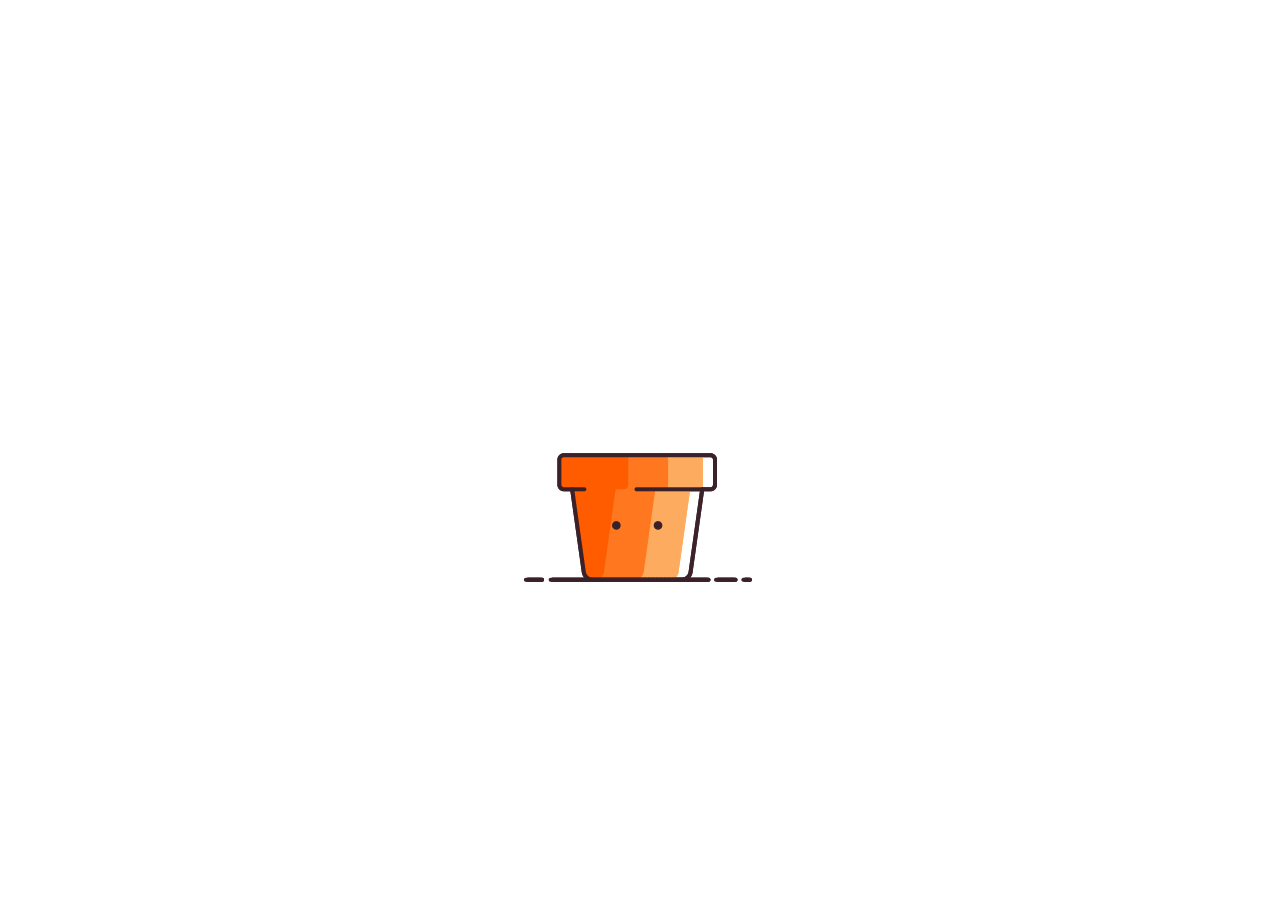
<file: index.html>
<!DOCTYPE html>
<html lang="en">
       
        <head>
            <meta content="width=device-width, initial-scale=1 "  name="viewport"/>
        
            <title>index</title>
            <link rel="stylesheet" href="css/final.css">
            <link href="https://fonts.googleapis.com/css2?family=Lemonada:wght@600&display=swap" rel="stylesheet">
            <script src="js/js2.js"></script>
            <style>
                .hide{
                    display: none;
                    
                }
                .show{
                    position: absolute;
                    display: inline;
                    top:40vh;
                    left:45vw;
                    font-family: 'Lemonada', cursive;
                    /* font-size: large; */
                    font-weight: 900;
                font-size: 2.5em;
                    
                }
                
            </style>
        </head>

        <body>

            
            <!-- <div id="pic and link"></div> -->
            <div id="cover">
                <div class="first">
                    <br/>
                </div>
                <div class="second">
                    
                </div>
                <div class="third">
                    
                </div>
                <div class="fourth">
                    
                </div>
                <img src="img3/img2.jpg" class="forest" alt="image1">
            <img src="img3/bird2_gif.gif" class="image" alt="image2">
            <img src="img3/plant.gif" class="plant" alt="image3">
           <div class ="hide">forest forum
          
           </div>
           <div class ="hide">Words From Woods...

        </div>
           <div class ="show "></div>
           <br/>
           <div class ="show"></div>
           <script>
               function fun(){
                var txt = document.getElementsByClassName("hide")[0].innerHTML;
                document.getElementsByClassName("show")[0].innerHTML = txt ; 
                
               }
               setTimeout(fun,7200);
               function funnew(){
                var txt = document.getElementsByClassName("hide")[1].innerHTML;
                document.getElementsByClassName("show")[1].innerHTML = "<br/><br/>"+txt ; 
                
               }
               setTimeout(funnew,22000);
            //    setTimeout(function(){location.replace("home.html");},24000);
               
            // fun();
            var textWrapper = document.querySelector('.show');
textWrapper.innerHTML = textWrapper.textContent.replace(/\S/g, "<span class='letter'>$&</span>");

anime.timeline({loop: true})
  .add({
    targets: '.show .letter',
    opacity: [0,1],
    easing: "easeInOutQuad",
    duration: 2250,
    delay: (el, i) => 150 * (i+1)
  }).add({
    targets: '.show',
    opacity: 0,
    duration: 1000,
    easing: "easeOutExpo",
    delay: 1000
  });
  

  
           </script>
           
           
            
</div>

        </body>

        
</html>
</file>
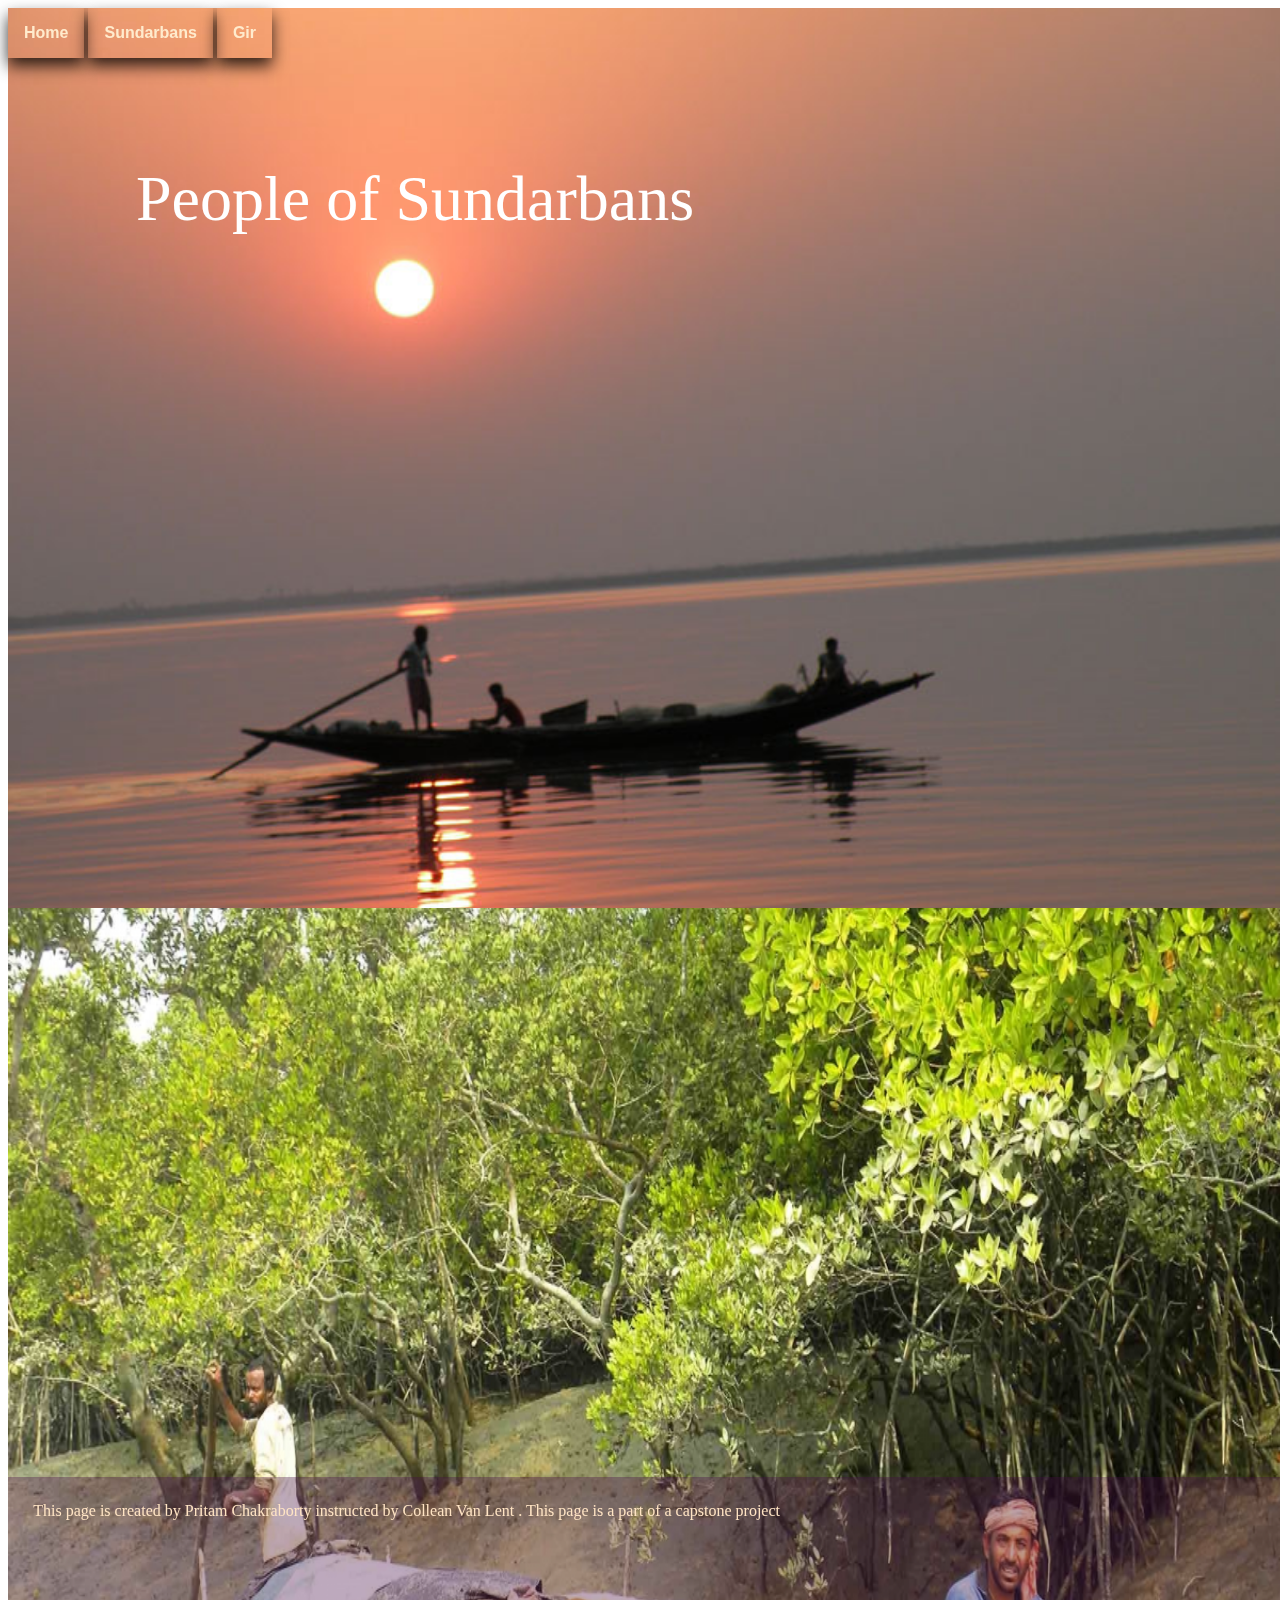
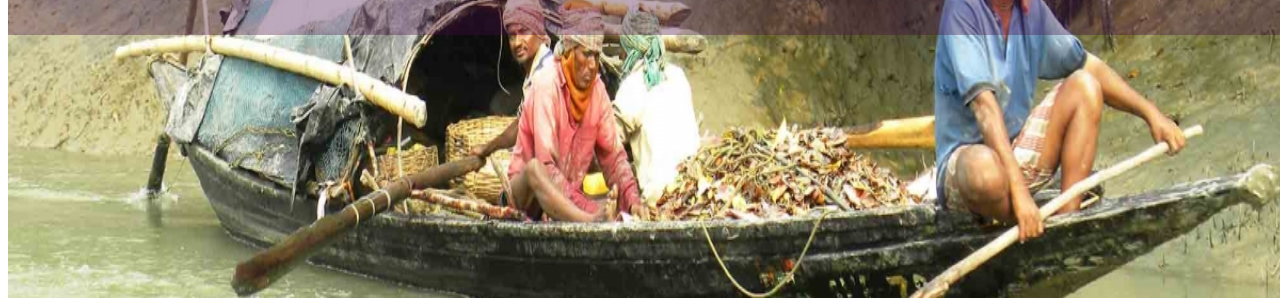
<file: forest1.1.html>
<!DOCTYPE html>
<html lang="en">
    
    <head>
        <title>people of sundarbans</title>
        <meta content="width=device-width, initial-scale=1" name="viewport" />
        <link rel="stylesheet" href="css/forest1.1.css">
        <!-- <script src="js/forest1.1.js"></script> -->
        <script src="js/js2.js"></script>
    </head>
    <body>
        <header>
            <nav>
                
                <div class="dropdown">
                <button class="dropbtn">Home</button>
                <div class="dropdown-content">
                    <a href="home.html">Go to Home</a>
                 </div>   
                </div>
                <div class="dropdown">
                <button class="dropbtn">Sundarbans</button>
                <div class="dropdown-content">
                    <a href="forest1.html">Home</a>
                    <a href="forest1.1.html" class="active">People of Sundarbans</a>
                    <a href="forest1.2.html" >Wildlife</a>
                    <a href="forest1.3.html">More About Sundarbans</a>
  </div></div>
                <div class="dropdown">
                <button class="dropbtn">Gir</button>
                <div class="dropdown-content">
                    <a href="forest2.html">Home</a>
                    <a href="forest2.1.html">More About Gir</a>
                    <a href="forest2.2.html">Wildlife</a>
                    <a href="forest2.3.html">People of Gir</a>
                </div>
                </div>
                <!-- <a href="http://www.usaultimate.org/index.html" target="_blank">USA Ultimate</a> -->
            </nav>
            <div class="text">
                <img src="img3/sundarban15.jpg" alt="image9">
            <p class="head">People of Sundarbans</p></div>
        </header>
        <div class="content">
            <div class="one">
                <img src="img3/sundarban14.jpg" class="back" alt="image9">

                <div class ="overlay">
                    <div class="intext" >
        <aside class = "left">
            <img src="img3/sundarban15.jpg" alt="image10">
			</aside>
        <aside class = "right">
                <img src="img3/sundarban14.jpg" alt="image11">
                </aside>
            
                <div class="first">
                <p> 
                    
                  The people living in and around Sundarbans are mainly dependent on collection of non-timber forest produce such as wild honey , fuelwood,thatching materials.
                  Besides their other livelihood means include -- timbers, fishing and collection of gastropods.

                   Collection of wild honey in the wildness of Sundarbans is one of the main livelihood in this region and the people indulging in the same are locally called mouals.  -->
                   <!--  Other livelihood options in this area are collection of timber, fuelwood, and thatching materials, fishing and collection of gastropods. -->
                   
                  </p>
                <br/><br/>
                <p>Shifting agriculture is also practiced in this area.
                </p>
            </div>
<br/><br/>
<div class="second">
<p>However, these professions pose risk of the highest order as the villagers are frequently attacked by tigers and other wild animals.
Previously, masks were worn by the villagers on the rear side while entering the forest as tigers tend to attack from the back.
However, with time this trick has ceased to bluff the tiger.

There is also a conflict between the officials responsible for protecting the forest and villagers who collect non-timber forest produce perpetually.
By virtue of it being a biosphere reserve, there are stringent rules and regulations in Sundarbans that put restrictions on collection of NTFP. 
These restrictions are of various kinds, and apply on the number of issued permits as well as permitting entry only to the buffer area of the Sundarbans Tiger Reserve.
However, in certain cases such as honey gathering, fishing and crab fishing, which typically involve animals, relaxations have been made in the rules.  -->
</p><br/><br/> <p> In general, collection of such forest products are dependent on specific areas—they are predominant in the eastern part of the biosphere reserve.

<!--  The collection of forest products is extremely dangerous.  -->
Villagers face threats from man-eating tigers and crocodiles. -->
Villagers don’t even have any insurance policies, and claim for compensation is also a lengthy process.
In case of incidents that happen inside the core area, they cannot claim compensation.
 The core zone is strictly banned for the collection of forest products. 
 However, due to unsustainable harvesting and collection of the riverine species, their population in the buffer zone has gone down considerably, because of which the villagers have no option left but to enter the core zone. 
 They take this risk to find resources for their survival and have often fallen victim to human-animal conflict.

</p>       
</div>
</div>
			

    </div>
    </div>
    </div>
    <footer>
        <div>This page is created by Pritam Chakraborty instructed by Collean Van Lent . This page is a part of a capstone project</div>
      </footer>

        
    </body>
</html>
</file>
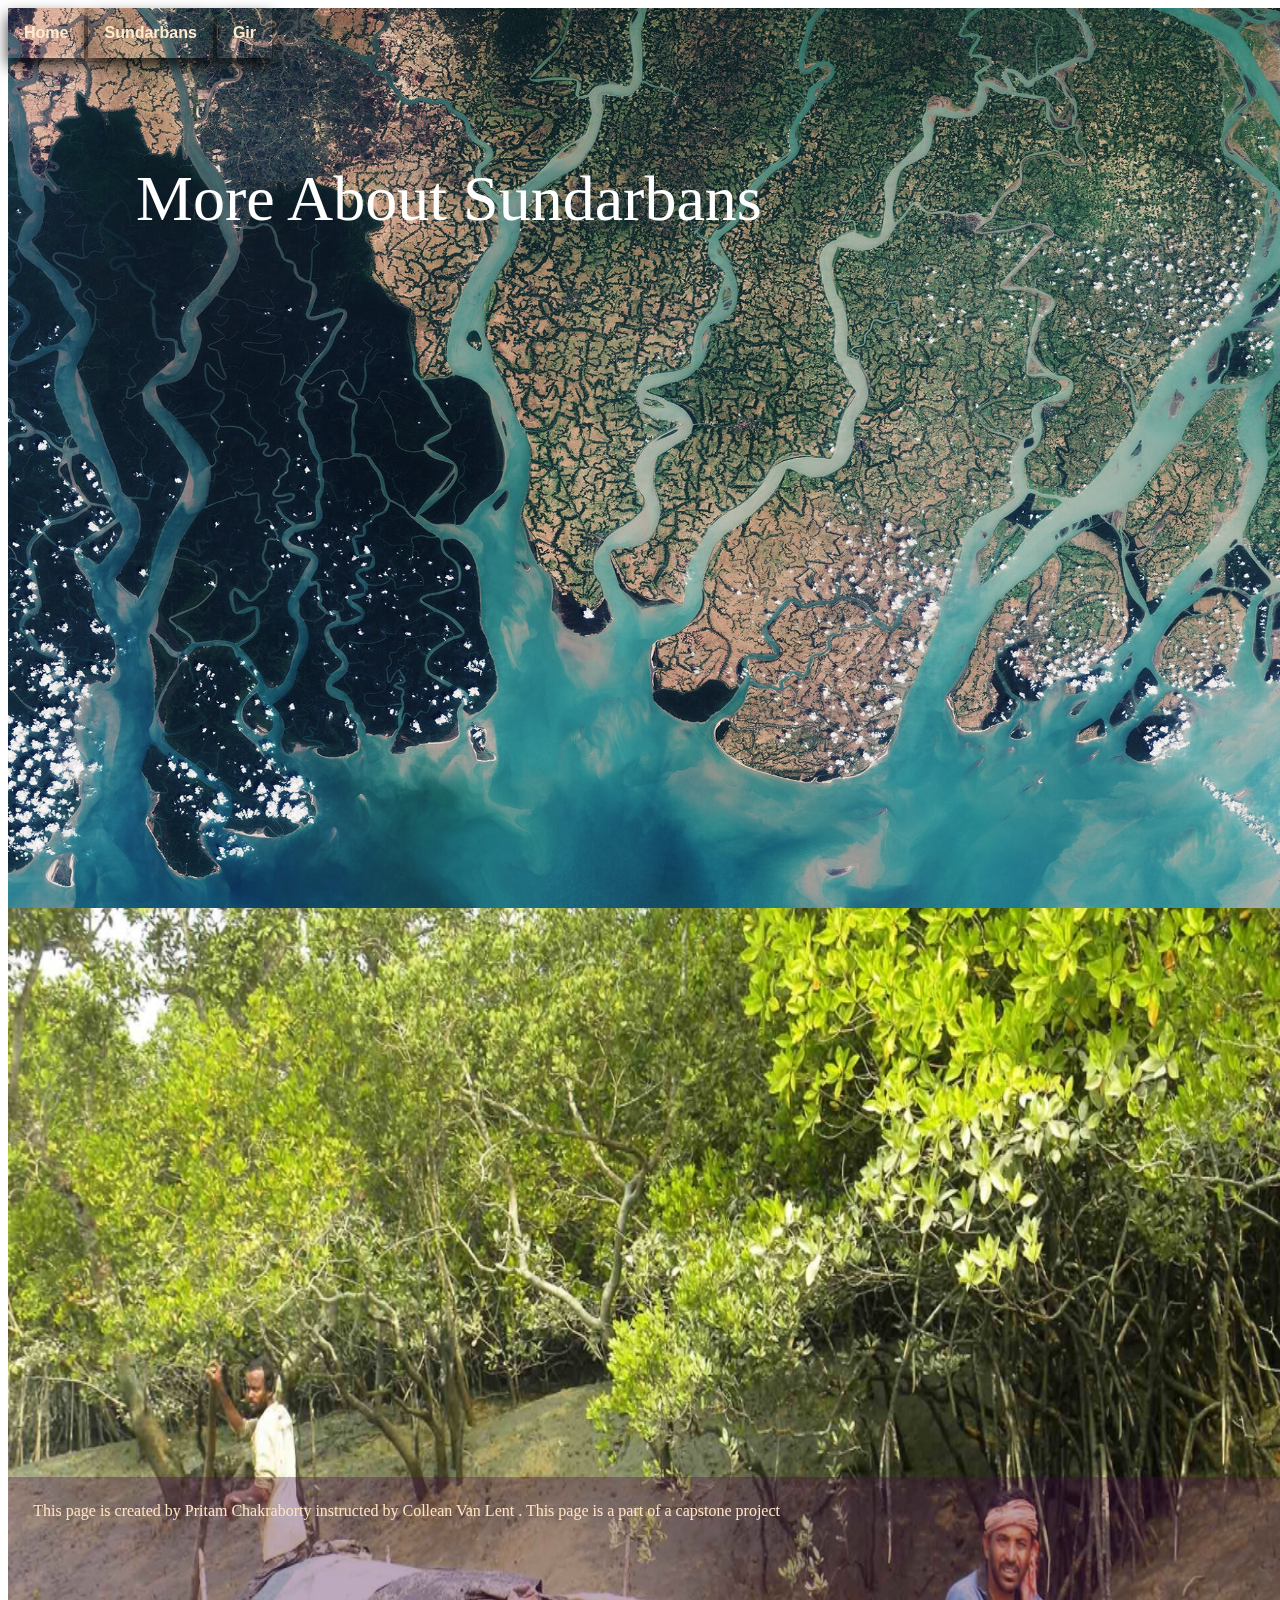
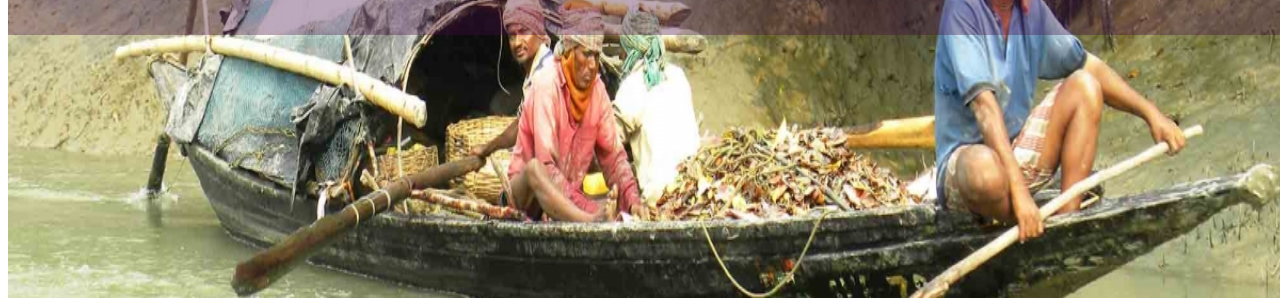
<file: forest1.3.html>
<!DOCTYPE html>
<html lang="en">
    
    <head>
        <title>more about sundarbans</title>
        <meta content="width=device-width, initial-scale=1" name="viewport" />
        <link rel="stylesheet" href="css/forest1.1.css">
        <!-- <script src="js/forest1.1.js"></script> -->
        <script src="js/js2.js"></script>
    </head>
    <body>
        <header>
            <nav>
                
                <div class="dropdown">
                <button class="dropbtn">Home</button>
                <div class="dropdown-content">
                    <a href="home.html">Go to Home</a>
                 </div>   
                </div>
                <div class="dropdown">
                <button class="dropbtn">Sundarbans</button>
                <div class="dropdown-content">
                    <a href="forest1.html">Home</a>
                    <a href="forest1.3.html">More About Sundarbans</a>
                    <a href="forest1.2.html" class="active">Wildlife</a>
                    <a href="forest1.1.html">People of Sundarbans</a>
  </div></div>
                <div class="dropdown">
                <button class="dropbtn">Gir</button>
                <div class="dropdown-content">
                    <a href="forest1.html">Home</a>
        <a href="forest1.1.html">People of Sundarbans</a>
        <a href="forest1.2.html" >Wildlife</a>
        <a href="forest1.3.html">More About Gir</a>
                </div>
                </div>
                <!-- <a href="http://www.usaultimate.org/index.html" target="_blank">USA Ultimate</a> -->
            </nav>
            <div class="text">
                <img src="img3/Sundarbans_web_pillars.jpg" alt="image16">
                <p class="head">More About Sundarbans</p></div>
        </header>
        <div class="content">
            <div class="one">
                <img src="img3/sundarban14.jpg" alt="image17">
                <div class ="overlay">
                    <div class="intext" >
        <aside class = "left">
            <img src="img3/sundarban15.jpg" alt="image18">
			</aside>
        <aside class = "right">
                <img src="img3/sundarban14.jpg" alt="image19">
                </aside>
            
                <div class="first">
                <p> 
                    
                    The Sundarbans is one of the largest mangrove forests in the world and takes its name from the dominant mangrove species,
                     <i>Heritiera fomes</i>
                      locally known as <b>Sundari Tree</b>.
                       
                       
                       
                  </p>
                <br/><br/>
                <p>Mangrove forests are biologically productive ecosystems and Sundarbans, too, is home to a very rich floral and faunal diversity. 
                </p>
            </div>
<br/><br/>
<div class="second">
<p>The region encompasses 85 per cent of mangrove habitat in India with 63 of 69 mangrove species found in the country. 
    The algal flora of Sundarbans has not been examined in detail, however, a total of 150 species has been identified in a recent study in the Indian part of Sundarban.

</p><br/><br/>
<!--  The collection of forest products is extremely dangerous.  -->

<p>A total number of 1,434 faunal species has been recorded, despite fragmented record of most faunal group in the region. The rich estuarine and coastal marine life on the Indian side of the forest consists of 165 species, which includes hilsa, spotted javelin fish <i>(Pomadasys hasta)</i> and others. Seven amphibian and 59 reptile species are also present that include king cobra <i>(Ophiophagus hannah)</i>, Indian spectacled cobra <i>(Naja naja)</i>, Indian python <i>(Python molurus)</i>, olive ridley turtle <i>(Lepidochelys olivacea)</i>, green turtle <i>(Chelonia mydas)</i> and others. Several species of kingfisher, white-bellied sea-eagle, herons, egrets, storks, sandpipers, etc., are the water fowl common in the region. Forest birds like woodpeckers, barbets, shrikes, drongos and others are also abundantly found. The Sundarbans support one of the largest population of tiger <i>(Panthera tigris)</i>, spotted deer <i>(Cervus axis)</i> and wild boar <i>(Sus scrofa)</i> that occur in large numbers and form the principal prey of the tiger.

</p>       
</div>
</div>
			

    </div>
    </div>
    </div>
    <footer>
        <div>This page is created by Pritam Chakraborty instructed by Collean Van Lent . This page is a part of a capstone project</div>
      </footer>

        
    </body>
</html>
</file>
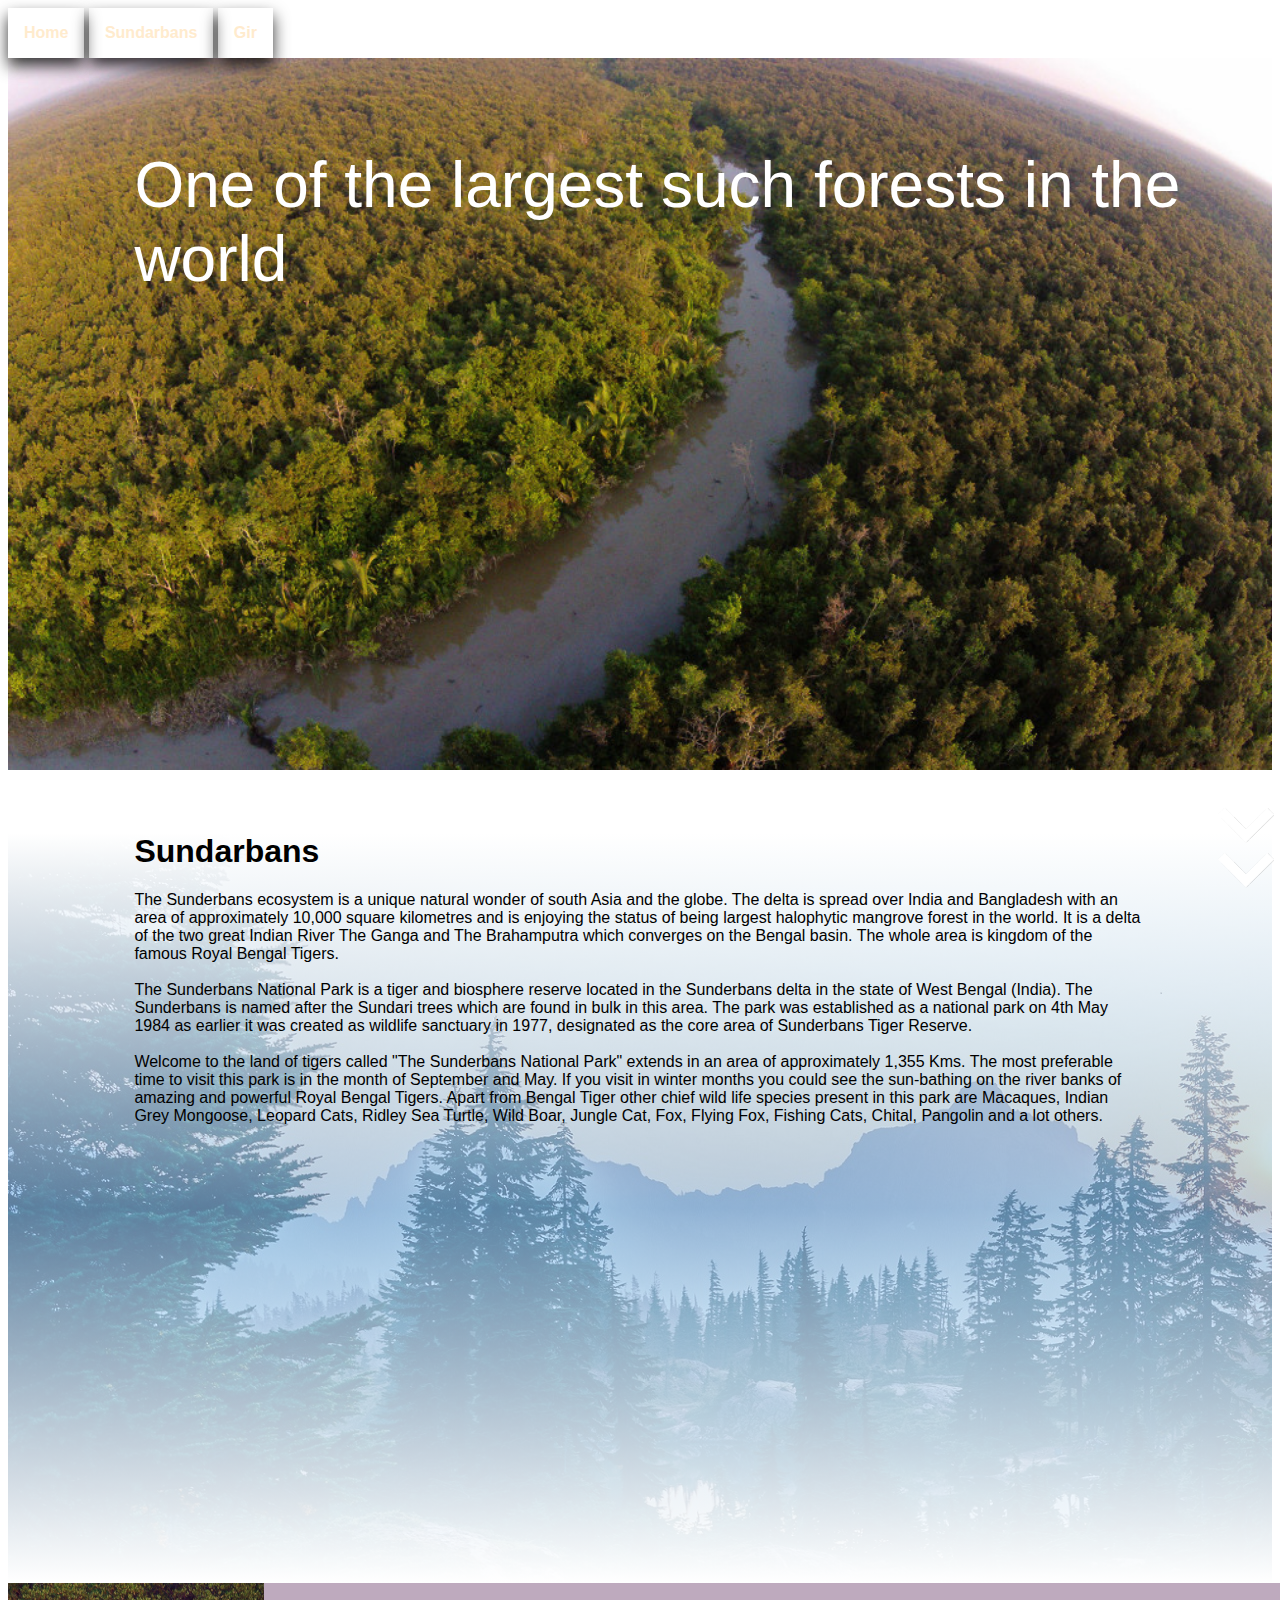
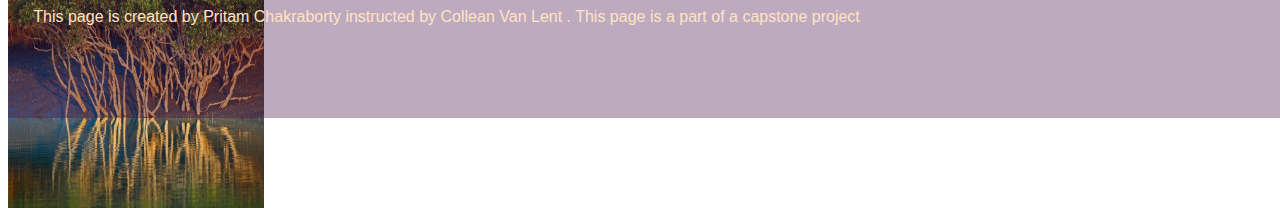
<file: forest1.html>
<!DOCTYPE html>
<html lang="en">
  
<head>
  <title>sundarbans</title>
<meta name="viewport" content="width=device-width, initial-scale=1">

<!-- <script src="https://kit.fontawesome.com/244a856735.js" crossorigin="anonymous"></script> -->
<link rel="stylesheet" href="css/forest1.css">
<script src="js/js2.js"></script>
</head>
<body>

<!-- <h2>Automatic Slideshow</h2>
<p>Change image every 2 seconds:</p> -->

<div id="slideshow-container">
  <nav>
                
    <div class="dropdown">
    <button class="dropbtn">Home</button>
    <div class="dropdown-content">
        <a href="home.html">Go to Home</a>
     </div>   
    </div>
    <div class="dropdown">
    <button class="dropbtn">Sundarbans</button>
    <div class="dropdown-content">

        <a href="forest1.html" class="active">Home</a>
        <a href="forest1.1.html">People of Sundarbans</a>
        <a href="forest1.2.html" >Wildlife</a>
        <a href="forest1.3.html">More About Sundarbans</a>
        
       
  </div></div>
    <div class="dropdown">
    <button class="dropbtn">Gir</button>
    <div class="dropdown-content">
        <a href="forest2.html">Home</a>
        <a href="forest2.1.html">More About Gir</a>
        <a href="forest2.2.html">Wildlife</a>
        <a href="forest2.3.html">People of Gir</a>
    </div>
    </div>
    <!-- <a href="http://www.usaultimate.org/index.html" target="_blank">USA Ultimate</a> -->
  </nav>

<div class="mySlides fade">
  <!-- <div class="numbertext">1 / 3</div> -->
  <img src="img3/sundarban10.jpg" alt="image3">
  <p class="head">One of the largest such forests in the world 
 </p> 
</div>

<div class="mySlides fade">
  <!-- <div class="numbertext">2 / 3</div> -->
  <img src="img3/sundarban9.jpg" alt="image4" >
 <p class="head"> Lies on the delta of the Ganges, presents an excellent example of ongoing ecological processes. 
</p></div>

<div class="mySlides fade">
  <!-- <div class="numbertext">3 / 3</div> -->
  <img src="img3/sundarban3.jpg" alt="image4">
  <p class="head">Welcome to the Land of Royal Bengal Tiger
  
  </p>
</div>
</div>
<div id="text">
  <div class="mid">
  <h1>Sundarbans</h1>
  The Sunderbans ecosystem is a unique natural wonder of south Asia and the globe. The delta is spread over India and Bangladesh with an area of approximately 10,000 square kilometres and is enjoying the status of being largest halophytic mangrove forest in the world. It is a delta of the two great Indian River The Ganga and The Brahamputra which converges on the Bengal basin. The whole area is kingdom of the famous Royal Bengal Tigers.

 <br/><br/> The Sunderbans National Park is a tiger and biosphere reserve located in the Sunderbans delta in the state of West Bengal (India). The Sunderbans is named after the Sundari trees which are found in bulk in this area. The park was established as a national park on 4th May 1984 as earlier it was created as wildlife sanctuary in 1977, designated as the core area of Sunderbans Tiger Reserve.
  
 <br/><br/> Welcome to the land of tigers called "The Sunderbans National Park" extends in an area of approximately 1,355 Kms. The most preferable time to visit this park is in the month of September and May. If you visit in winter months you could see the sun-bathing on the river banks of amazing and powerful Royal Bengal Tigers. Apart from Bengal Tiger other chief wild life species present in this park are Macaques, Indian Grey Mongoose, Leopard Cats, Ridley Sea Turtle, Wild Boar, Jungle Cat, Fox, Flying Fox, Fishing Cats, Chital, Pangolin and a lot others.
<br/><br/> 
  </div>
  </div>
  <!-- <video muted autoplay loop id="myVid" src="video/production ID_3859423.mp4" type="video/mp4"></video> -->
  <a href="forest1.1.html"><div class="sub one">
  <img src="img3/sundarban13.jpg" alt="image4">
    <div class="overlay">
   People of Sunderbans</div></div></a>
   <a href="forest1.2.html">
  <div class="sub two">
    <img src="img3/sunderbans_tiger.jpg" alt="image5">
    <div class="overlay">
    wildlife</div></div></a>
    <a href="forest1.3.html">
      <div class="sub three">
        <img src="img3/sundarban8.jpg" alt="image6">
        <div class="overlay">
        More about Sundarbans</div></div></a>
    
<div class="arrow first">
 <img  src="img3/imgArow2.png" onclick="fun();" alt="image7">
 

</div>
  <div class="arrow next">
  <img  src="img3/imgArow2.png" onclick="fun();" alt="image8">
  
</div>


<!-- <div style="text-align:center">
  <span class="dot"></span> 
  <span class="dot"></span> 
  <span class="dot"></span> 
</div> -->


<script>
var count=0;

function fun(){

if (count%2==0){
  location.replace("#text");
  for(i=0;i<2;i++){
    // setInterval (document.getElementsByClassName("arrow")[i].style.display="none",1000);
 document.getElementsByClassName("arrow")[i].style.transform="rotateX(180deg)";
  document.getElementsByClassName("arrow")[i].style.transition="transform 2s";
}
}
else{
  location.replace("#slideshow-container");
  for(i=0;i<2;i++){
    // setInterval (document.getElementsByClassName("arrow")[i].style.display="none",1000);
  document.getElementsByClassName("arrow")[i].style.transform="rotateX(0deg)";
  document.getElementsByClassName("arrow")[i].style.transition="transform 2s";
}
}
count++;
}

var slideIndex = 0;
showSlides();


function showSlides() {
  
  var i;
  var slides = document.getElementsByClassName("mySlides");
  // var dots = document.getElementsByClassName("dot");
  for (i = 0; i < slides.length; i++) {
    slides[i].style.display = "none";  
  }
  slideIndex++;
   if (slideIndex > slides.length) {slideIndex = 1}    
  // for (i = 0; i < dots.length; i++) {
  //   dots[i].className = dots[i].className.replace(" active", "");
  // }
  slides[slideIndex-1].style.display = "block"; 
  
  // dots[slideIndex-1].className += " active";
  setTimeout(showSlides, 5000); // Change image every 2 seconds
  
}

// function upDate(pic){
// for(i=0;i<3;i++){
//   document.getElementsByClassName("sub")[i].style.position="relative";
//   document.getElementsByClassName("sub")[i].style.
  
// }
// }



</script>
<footer>
  <div>This page is created by Pritam Chakraborty instructed by Collean Van Lent . This page is a part of a capstone project</div>
</footer>
</body>
</html>
</file>
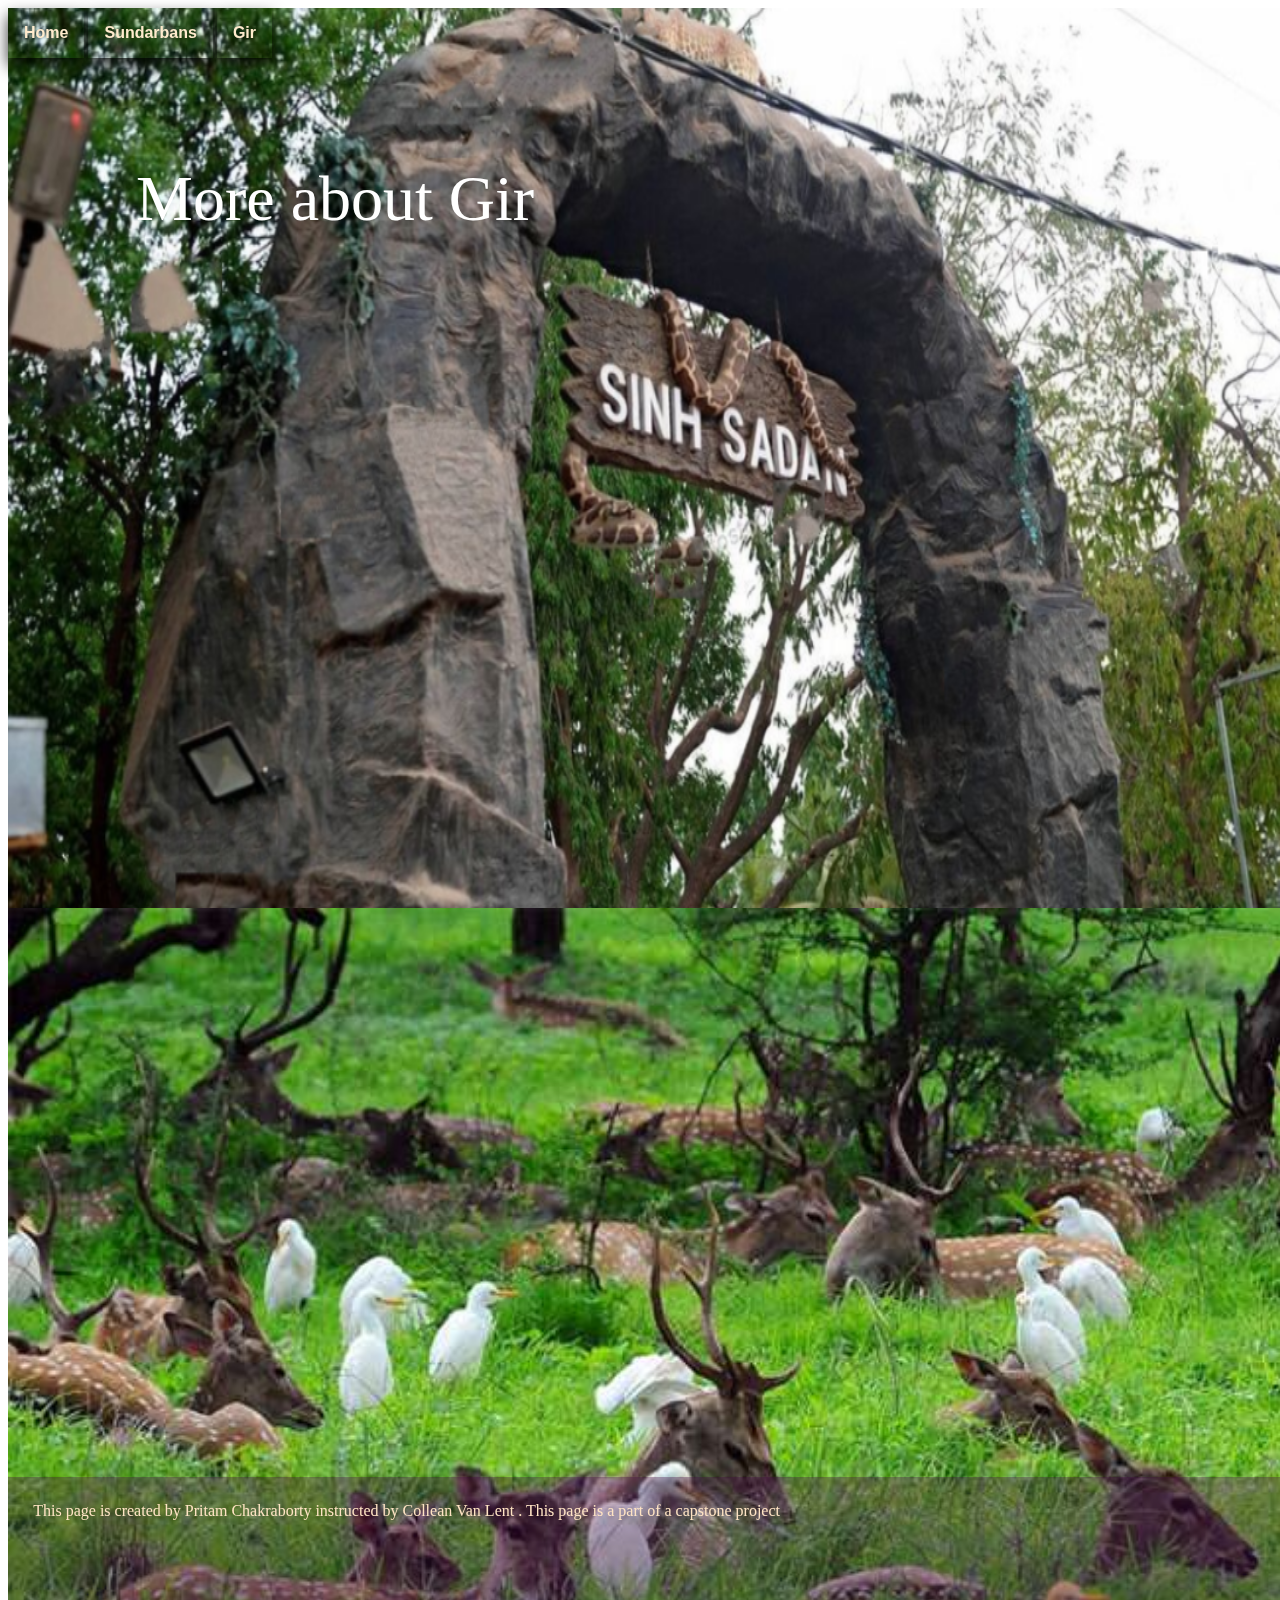
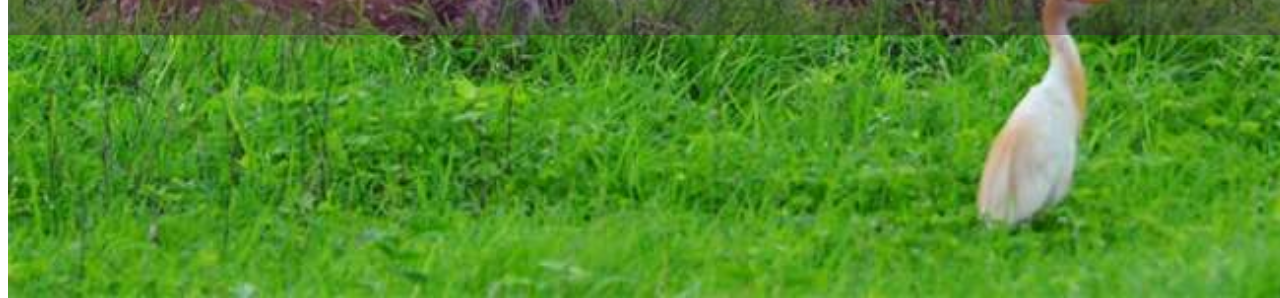
<file: forest2.1.html>
<!DOCTYPE html>
<html lang="en">
    
    <head>
        <title>more about Gir</title>
        <meta content="width=device-width, initial-scale=1" name="viewport" />
        <link rel="stylesheet" href="css/forest1.1.css">
        <!-- <script src="js/forest1.1.js"></script> -->
        <script src="js/js2.js"></script>
    </head>
    <body>
        <header>
            <nav>
                
                <div class="dropdown">
                <button class="dropbtn">Home</button>
                <div class="dropdown-content">
                    <a href="home.html">Go to Home</a>
                 </div>   
                </div>
                <div class="dropdown">
                <button class="dropbtn">Sundarbans</button>
                <div class="dropdown-content">
                    <a href="forest1.html">Home</a>
                    <a href="forest1.3.html">More About Sundarbans</a>
                    <a href="forest1.2.html">Wildlife</a>
                    <a href="forest1.1.html">People of Sundarbans</a>
  </div></div>
                <div class="dropdown">
                <button class="dropbtn">Gir</button>
                <div class="dropdown-content">
                    <a href="forest2.html">Home</a>
                    <a href="forest2.1.html" class="active">More About Gir</a>
                    <a href="forest2.2.html">Wildlife</a>
                    <a href="forest2.3.html">People of Gir</a>
                </div>
                </div>
                <!-- <a href="http://www.usaultimate.org/index.html" target="_blank">USA Ultimate</a> -->
            </nav>
            
            <div class="text">
                <img src="img3/gir10.png" alt="image29">
                <p class="head">More about Gir</p></div>
        </header>
        <div class="content">
            <div class="one">
                <img src="img3/gir11.jfif" alt="image30">
                <div class ="overlay">
                    <div class="intext" >
        <aside class = "left">
            <img src="img3/gir12.jpg" alt="image31">
			</aside>
        <aside class = "right">
                <img src="img3/gir13.jfif" alt="image32">
                </aside>
            
                <div class="first">
                <p> 
                    
                    Gir Forest National Park and Wildlife Sanctuary, also known as Sasan-Gir, is a wildlife sanctuary and protected forest area in Gujarat, India. It is considered one of the most important protected natural areas in Asia due to the rare animals living here, particularly the pure Asiatic Lions (Panthera leo persica).
                  </p>
                <br/><br/>
                <p>The sanctuary lies in the peninsula of Gujarat that is India's south-western part with terrain that has low hills, is rugged and filled with mixed deciduous trees.
                </p>
            </div>
<br/><br/>
<div class="second">
<p>In the 19th century, the rulers of Indian princely states used to invite the British colonists for hunting expeditions. 
    At the end of the 19th century, only about a dozen Asiatic lions were left in India, all of them in the Gir Forest, which was part of the Nawab of Junagarh's private hunting grounds.
     British viceroys brought the drastic decline of the lion population in Gir to the attention of the Nawab of Junagadh, who established the sanctuary.
      
</p>  
<p>Today, it is the only area in Asia where Asiatic lions occur and is considered one of the most important protected areas in Asia because of its biodiversity.
    The Gir ecosystem with its diverse flora and fauna is protected as a result of the efforts of the government forest department, wildlife activists and NGOs. 
    It is now considered the jewel of Gujarat's ecological resources.</p>     
</div>
</div>
			

    </div>
    </div>
    </div>
    <footer>
        <div>This page is created by Pritam Chakraborty instructed by Collean Van Lent . This page is a part of a capstone project</div>
      </footer>

        
    </body>
</html>
</file>
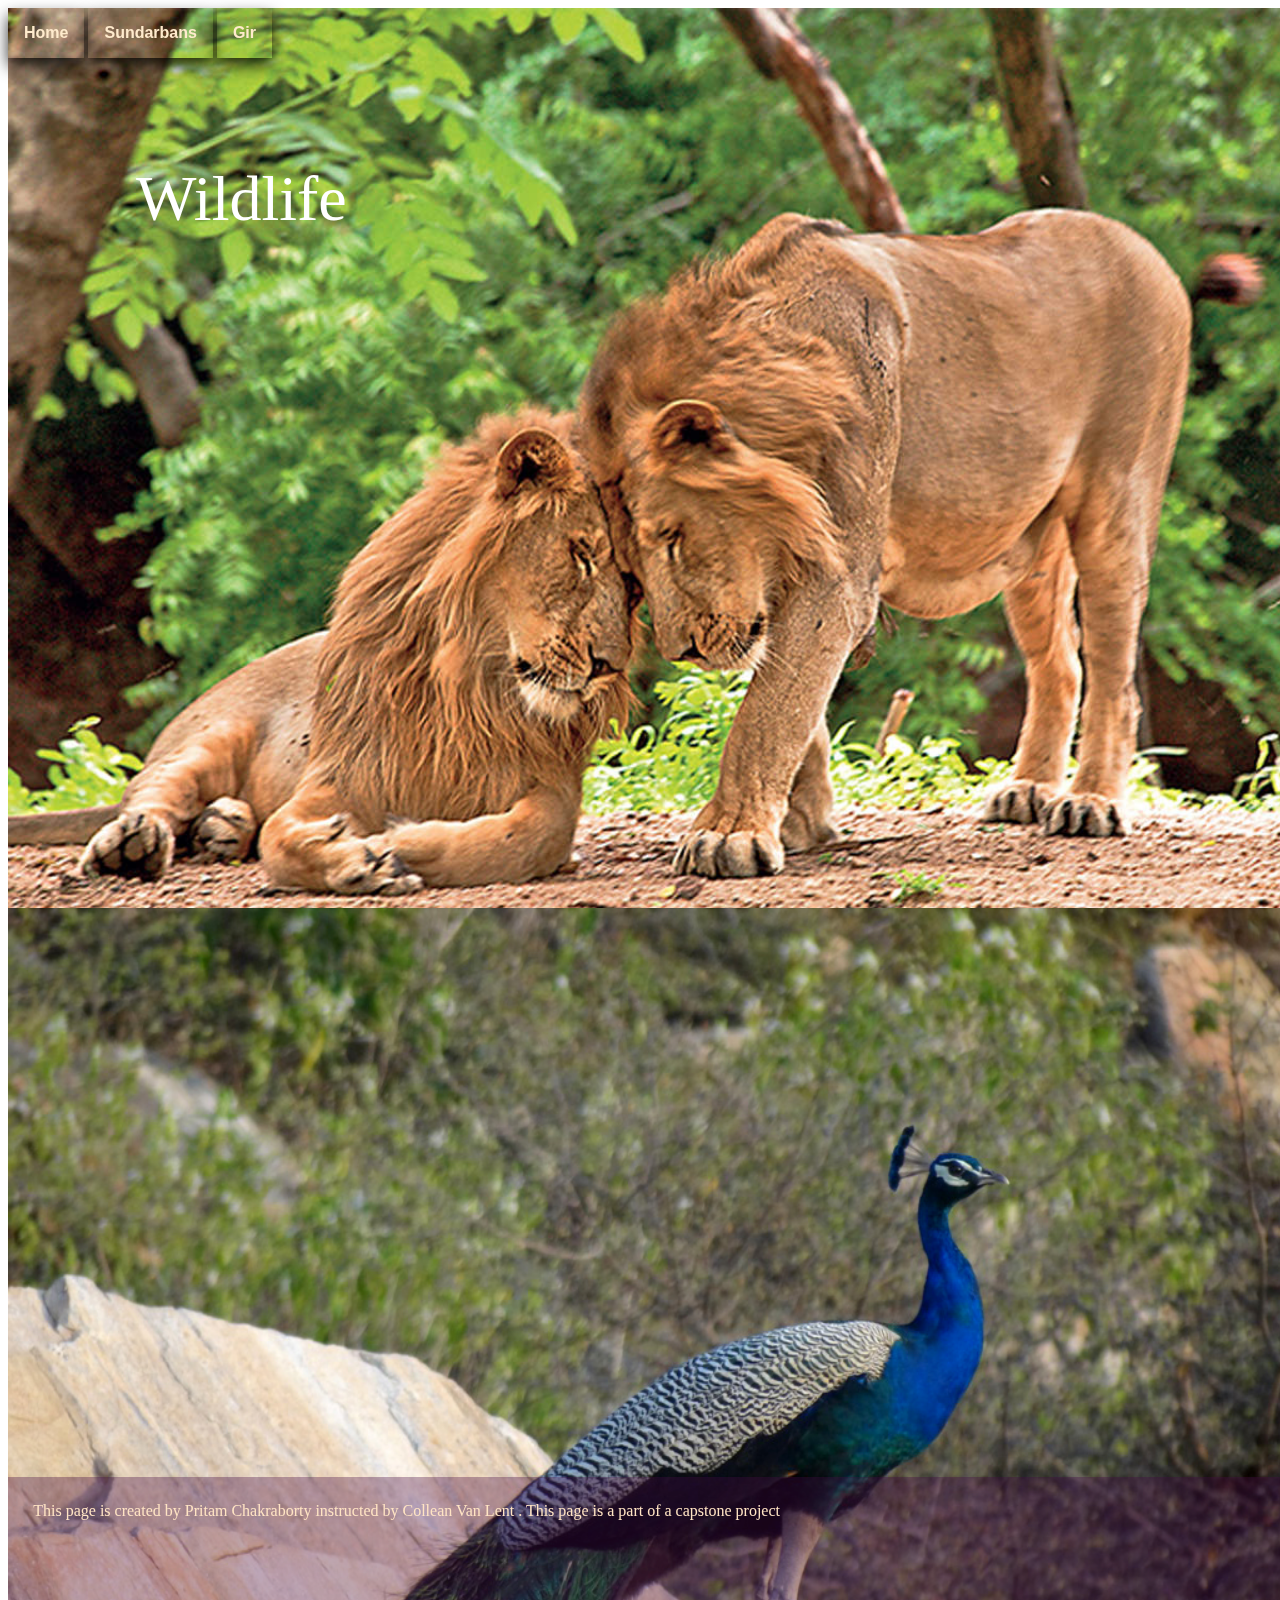
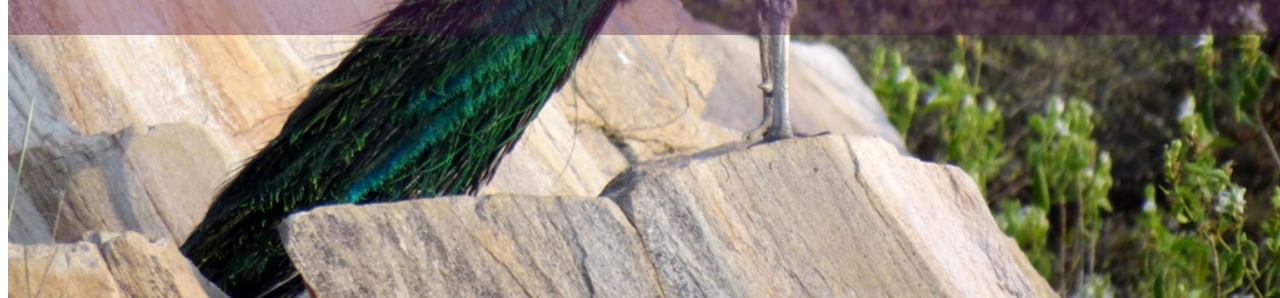
<file: forest2.2.html>
<!DOCTYPE html>
<html lang="en">
    
    <head>
        <title>wildlife</title>
        <meta content="width=device-width, initial-scale=1" name="viewport" />
        <link rel="stylesheet" href="css/forest1.1.css">
        <!-- <script src="js/forest1.1.js"></script> -->
        <script src="js/js2.js"></script>
    </head>
    <body>
        <header>
            <nav>
                
                <div class="dropdown">
                <button class="dropbtn">Home</button>
                <div class="dropdown-content">
                    <a href="home.html">Go to Home</a>
                 </div>   
                </div>
                <div class="dropdown">
                <button class="dropbtn">Sundarbans</button>
                <div class="dropdown-content">
                    <a href="forest1.html">Home</a>
                    <a href="forest1.3.html">More About Sundarbans</a>
                    <a href="forest1.2.html" >Wildlife</a>
                    <a href="forest1.1.html">People of Sundarbans</a>
          </div></div>
                <div class="dropdown">
                <button class="dropbtn">Gir</button>
                <div class="dropdown-content">
                    <a href="forest2.html">Home</a>
                    <a href="forest2.1.html">More About Gir</a>
                    <a href="forest2.2.html" class="active">Wildlife</a>
                    <a href="forest2.3.html">People of Gir</a>
                </div>
                </div>
                <!-- <a href="http://www.usaultimate.org/index.html" target="_blank">USA Ultimate</a> -->
            </nav>
            
            <div class="text">
                <img src="img3/gir2.jpg" alt="image40">
                <p class="head">Wildlife</p></div>
        </header>
        <div class="content">
            <div class="one">
                <img src="img3/gir9.jpg" alt="image41">
                <div class ="overlay">
                    <div class="intext" >
        <aside class = "left">
            <img src="img3/gir3.jpg" alt="image42">
			</aside>
        <aside class = "right">
                <img src="img3/gir6.jpg" alt="image43">
                </aside>
            
                <div class="first">
                <p> 
                    
                    Gir Forest National Park and Wildlife Sanctuary, also known as Sasan-Gir, is a wildlife sanctuary and protected forest area in Gujarat, India. It is considered one of the most important protected natural areas in Asia due to the rare animals living here, particularly the pure Asiatic Lions (Panthera leo persica).
                  </p>
                <br/><br/>
                <p>The sanctuary lies in the peninsula of Gujarat that is India's south-western part with terrain that has low hills, is rugged and filled with mixed deciduous trees.
                </p>
            </div>
<br/><br/>
<div class="second">
<p>The count of 2,375 distinct fauna species of Gir includes about 38 species of mammals, around 300 species of birds, 37 species of reptiles and more than 2,000 species of insects.
The carnivores group mainly comprises the Asiatic lion, Indian leopard, jungle cat, striped hyena, golden jackal, Bengal fox. Indian gray mongoose and Ruddy mongoose, and honey badger. Desert cats and rusty-spotted cats occur but are rarely seen.
    
    The main herbivores of Gir are chital, nilgai, sambar, four-horned antelope, chinkara and wild boar. Blackbucks from the surrounding area are sometimes seen in the sanctuary. Among the smaller mammals, porcupine and hare are common, but the pangolin is rare.
    
</p>
<p>The reptiles are represented by the mugger crocodile, Indian cobra, tortoise and monitor lizard which inhabit the sanctuary's bodies of water. Snakes are found in the bush and forest. Pythons are sighted at times along the stream banks. Gir has been used by the Gujarat State Forest Department which formed the Indian Crocodile Conservation Project in 1977 and released close to 1000 marsh crocodiles into Lake Kamaleshwar and other small bodies of water in and around Gir.
    
    The plentiful avifauna population has more than 300 species of birds, most of which are resident. The scavenger group of birds has 6 recorded species of vultures. Some of the typical species of Gir include crested serpent eagle, endangered Bonelli's eagle, changeable hawk-eagle, brown fish owl, Indian eagle-owl, rock bush-quail, Indian peafowl, brown-capped pygmy woodpecker, black-headed oriole, crested treeswift and Indian pitta. The Indian grey hornbill was not found from the last census of 2001.
</p>       
</div>
</div>
			

    </div>
    </div>
    </div>
    <footer>
        <div>This page is created by Pritam Chakraborty instructed by Collean Van Lent . This page is a part of a capstone project</div>
      </footer>
        
    </body>
</html>
</file>
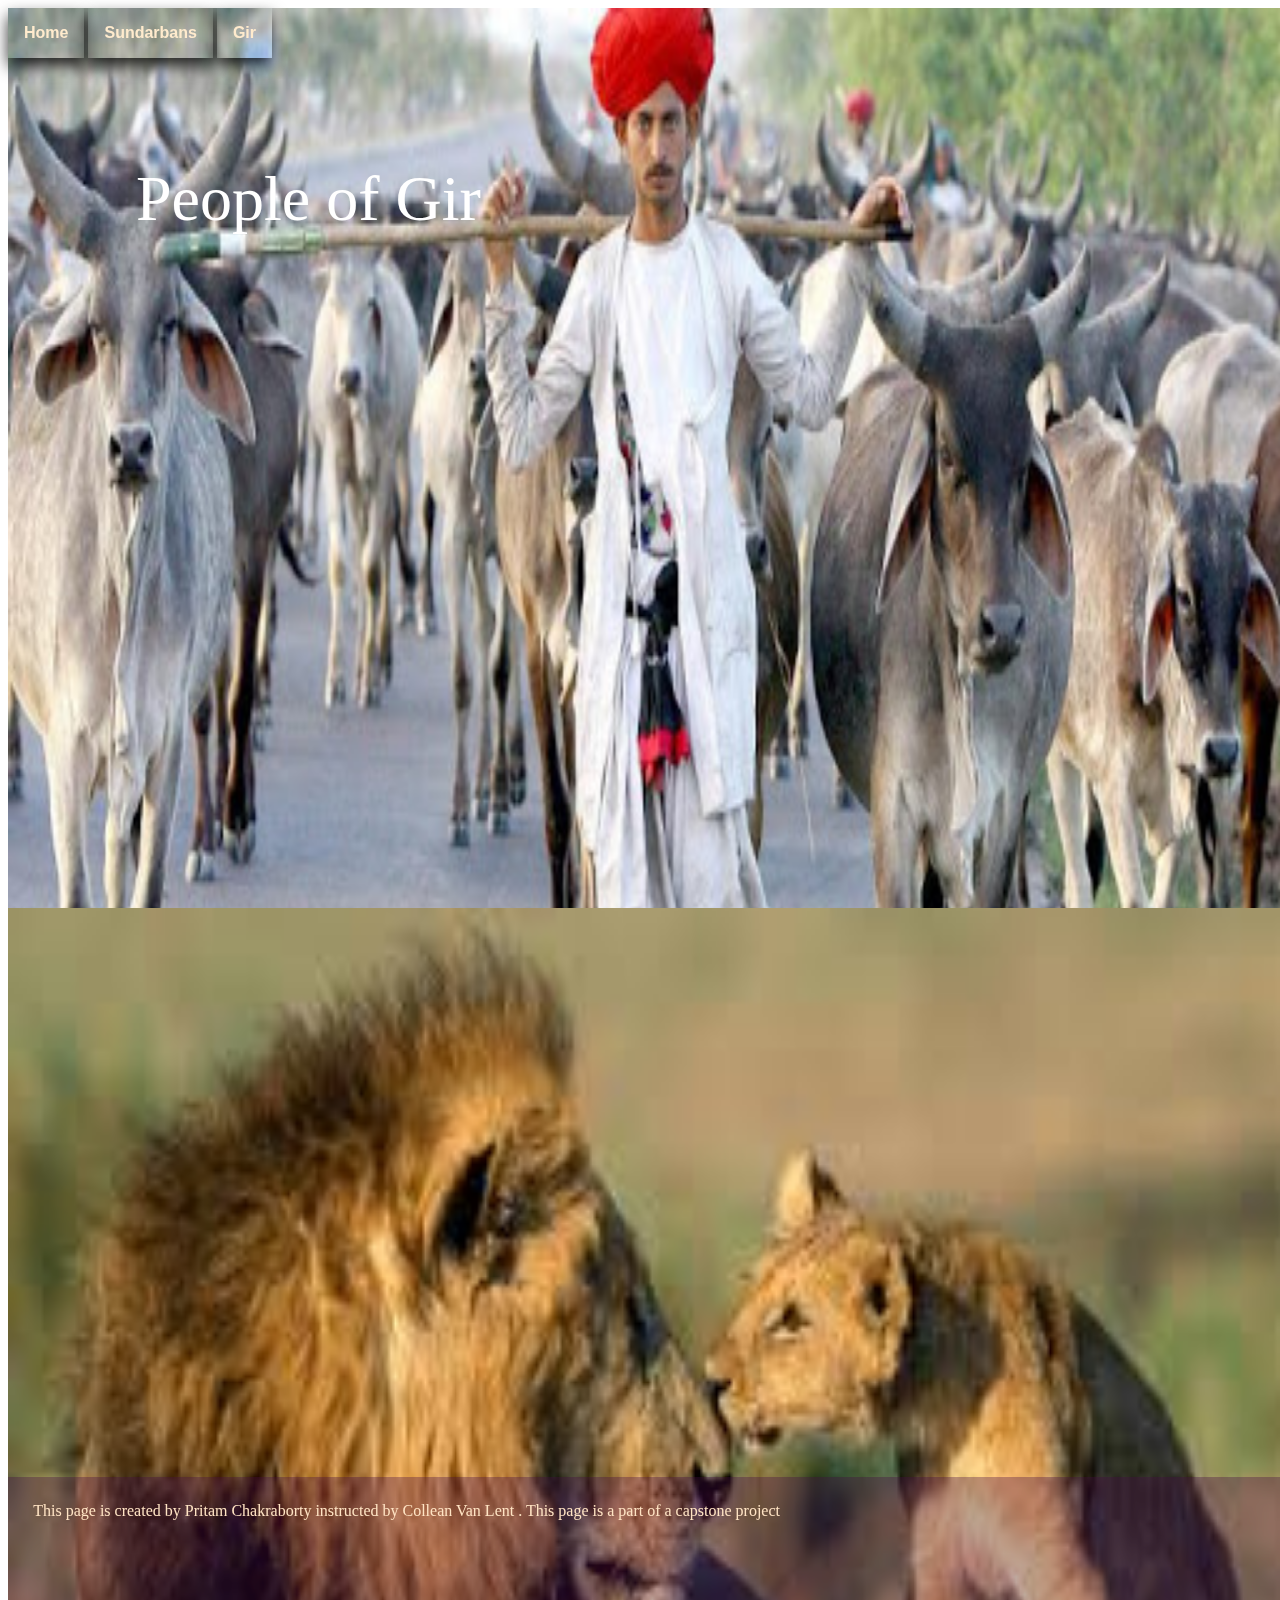
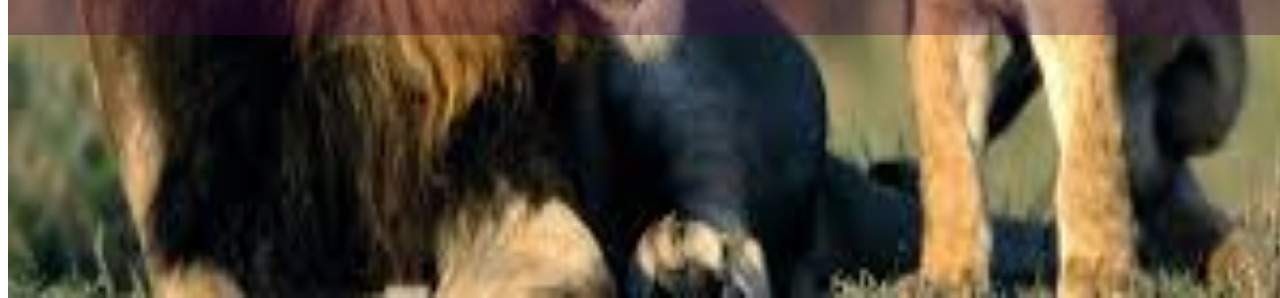
<file: forest2.3.html>
<!DOCTYPE html>
<html lang="en">
    
    <head>
        <title>people around Gir</title>
        <meta content="width=device-width, initial-scale=1" name="viewport" />
        <link rel="stylesheet" href="css/forest1.1.css">
        <!-- <script src="js/forest1.1.js"></script> -->
        <script src="js/js2.js"></script>
    </head>
    <body>
        <header>
            <nav>
                
                <div class="dropdown">
                <button class="dropbtn">Home</button>
                <div class="dropdown-content">
                    <a href="home.html">Go to Home</a>
                 </div>   
                </div>
                <div class="dropdown">
                <button class="dropbtn">Sundarbans</button>
                <div class="dropdown-content">
                    <a href="forest1.html">Home</a>
                    <a href="forest1.3.html">More About Sundarbans</a>
                    <a href="forest1.2.html" >Wildlife</a>
                    <a href="forest1.1.html">People of Sundarbans</a>
          </div></div>
                <div class="dropdown">
                <button class="dropbtn">Gir</button>
                <div class="dropdown-content">
                    <a href="forest2.html">Home</a>
                    <a href="forest2.1.html">More About Gir</a>
                    <a href="forest2.2.html">Wildlife</a>
                    <a href="forest2.3.html" class="active">People of Gir</a>
                </div>
                </div>
                <!-- <a href="http://www.usaultimate.org/index.html" target="_blank">USA Ultimate</a> -->
            </nav>
            
            <div class="text">
                <img src="img3/gir14.jpg" alt="image44">
                <p class="head">People of Gir</p></div>
        </header>
        <div class="content">
            <div class="one">
                <img src="img3/gir15.jfif" alt="image45">
                <div class ="overlay">
                    <div class="intext" >
        <aside class = "left">
            <img src="img3/sundarban14.jpg" alt="image46">
			</aside>
        <aside class = "right">
                <img src="img3/gir16.jfif" alt="image47">
                </aside>
            
                <div class="first">
                <p> 
                    
                    Gir Forest National Park and Wildlife Sanctuary, also known as Sasan-Gir, is a wildlife sanctuary and protected forest area in Gujarat, India. It is considered one of the most important protected natural areas in Asia due to the rare animals living here, particularly the pure Asiatic Lions (Panthera leo persica).
                  </p>
                <br/><br/>
                <p>The sanctuary lies in the peninsula of Gujarat that is India's south-western part with terrain that has low hills, is rugged and filled with mixed deciduous trees.
                </p>
            </div>
<br/><br/>
<div class="second">
<p>Land is rugged with the deepest ravines,
     rocky hills that are steep, rivers aplenty and those are interspersed with big grassland patches.
      Major attractions of the place are Asiatic Lions, The bird Sanctuary that houses more than two hundred species of birds, 
      Temple of TulsiShyam and breeding farm of Crocodiles that is nearby Sasan. 
      A combination of crocodiles, Pygmy woodpecker, Chital, Leopard and many more such animals make this place come alive.

There is also a conflict between the officials responsible for protecting the forest and villagers who collect non-timber forest produce perpetually.
By virtue of it being a biosphere reserve, there are stringent rules and regulations in Sundarbans that put restrictions on collection of NTFP. 
These restrictions are of various kinds, and apply on the number of issued permits as well as permitting entry only to the buffer area of the Sundarbans Tiger Reserve.
However, in certain cases such as honey gathering, fishing and crab fishing, which typically involve animals, relaxations have been made in the rules.  -->
</p><p> In general, collection of such forest products are dependent on specific areas—they are predominant in the eastern part of the biosphere reserve.

<!--  The collection of forest products is extremely dangerous.  -->
Villagers face threats from man-eating tigers and crocodiles. -->
Villagers don’t even have any insurance policies, and claim for compensation is also a lengthy process.
In case of incidents that happen inside the core area, they cannot claim compensation.
 The core zone is strictly banned for the collection of forest products. 
 However, due to unsustainable harvesting and collection of the riverine species, their population in the buffer zone has gone down considerably, because of which the villagers have no option left but to enter the core zone. 
 They take this risk to find resources for their survival and have often fallen victim to human-animal conflict.

</p>       
</div>
</div>
			

    </div>
    </div>
    </div>
    <footer>
        <div>This page is created by Pritam Chakraborty instructed by Collean Van Lent . This page is a part of a capstone project</div>
      </footer>

        
    </body>
</html>
</file>
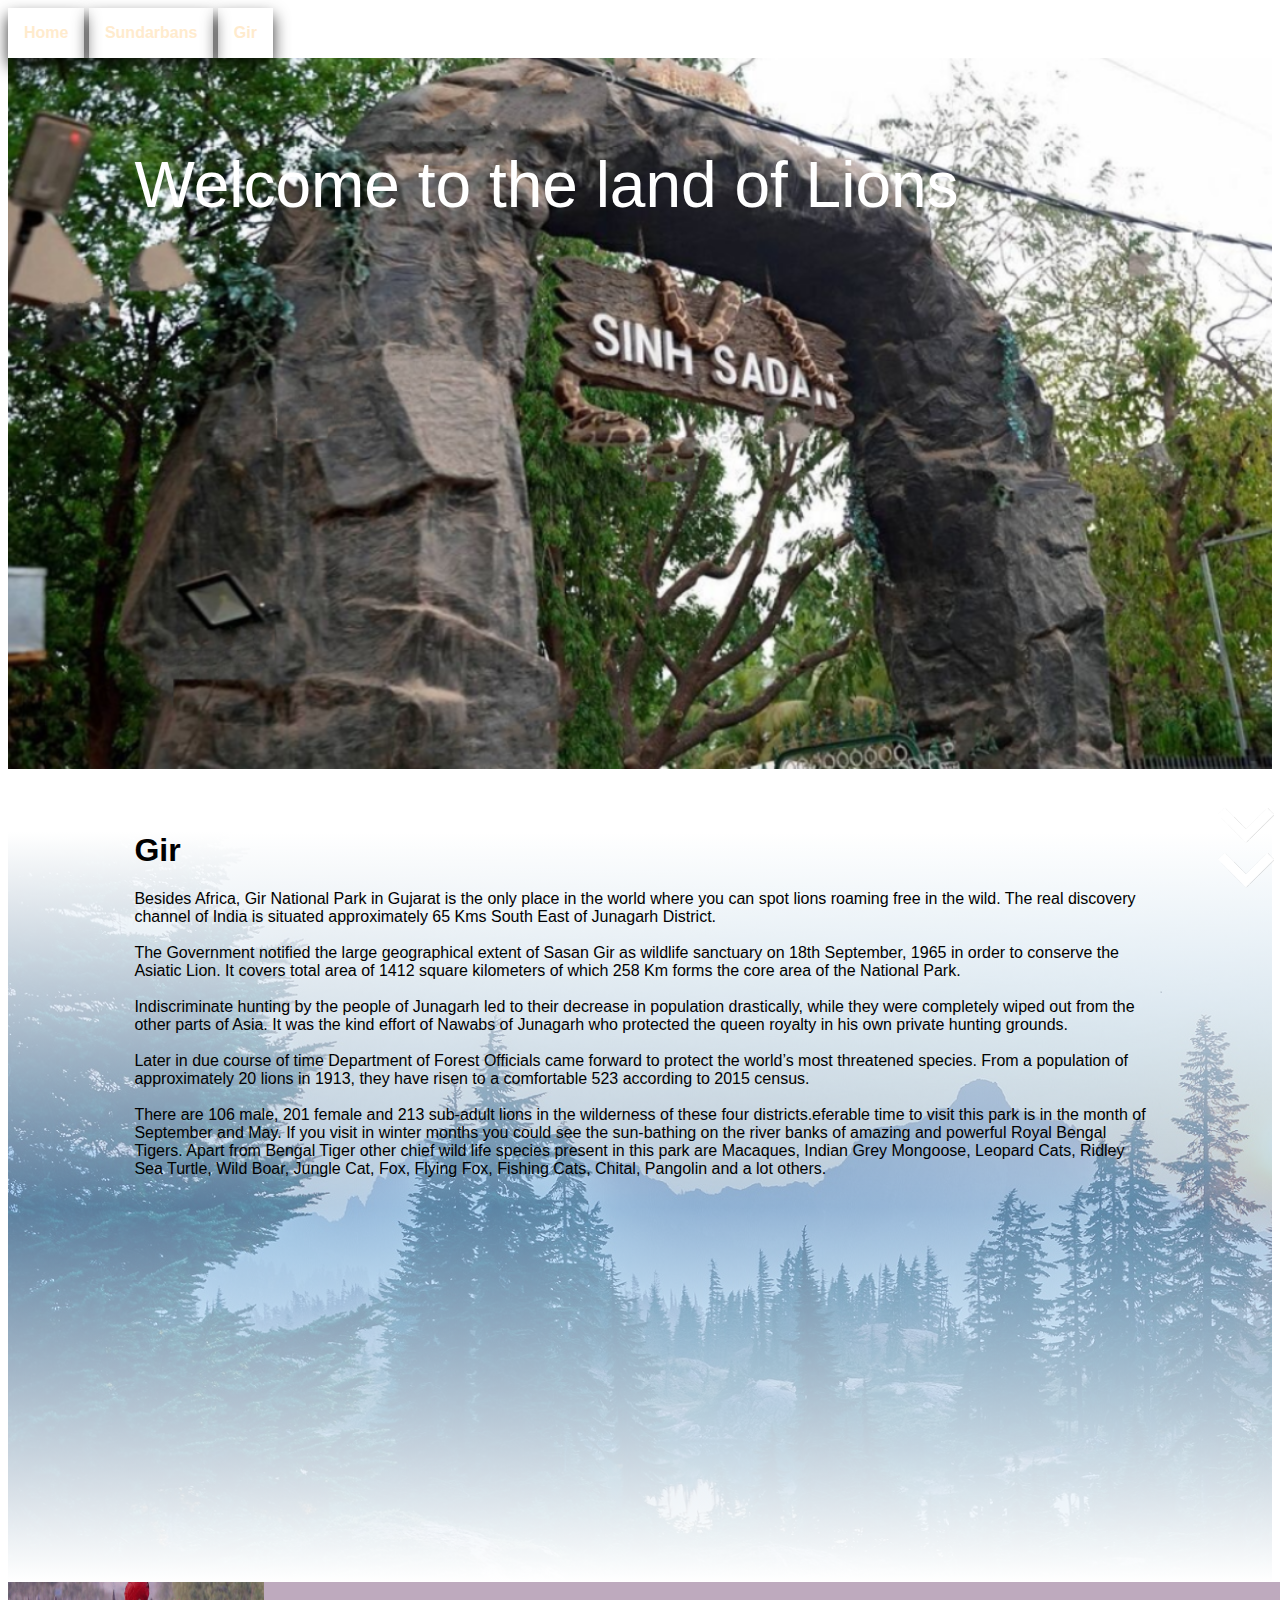
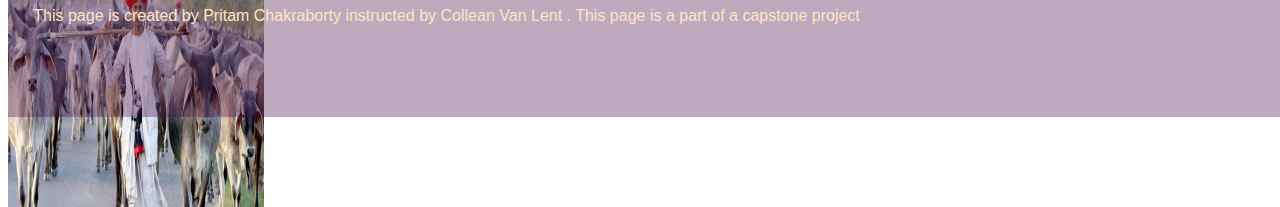
<file: forest2.html>
<!DOCTYPE html>
<html lang="en">
  
<head>
  <title>gir</title>
<meta name="viewport" content="width=device-width, initial-scale=1">

<!-- <script src="https://kit.fontawesome.com/244a856735.js" crossorigin="anonymous"></script> -->
<link rel="stylesheet" href="css/forest1.css">
<script src="js/js2.js"></script>
</head>
<body>
 
<!-- <h2>Automatic Slideshow</h2>
<p>Change image every 2 seconds:</p> -->

<div id="slideshow-container">
  <nav>
                
    <div class="dropdown">
    <button class="dropbtn">Home</button>
    <div class="dropdown-content">
        <a href="home.html">Go to Home</a>
     </div>   
    </div>
    <div class="dropdown">
    <button class="dropbtn">Sundarbans</button>
    <div class="dropdown-content">
        <a href="forest1.html">Home</a>
        <a href="forest1.3.html">More About Sundarbans</a>
        <a href="forest1.2.html" >Wildlife</a>
        <a href="forest1.1.html">People of Sundarbans</a>
</div></div>
    <div class="dropdown">
    <button class="dropbtn">Gir</button>
    <div class="dropdown-content">
        <a href="forest2.html" class="active">Home</a>
        <a href="forest2.1.html">More About Gir</a>
        <a href="forest2.2.html">Wildlife</a>
        <a href="forest2.3.html">People of Gir</a>
    </div>
    </div>
    <!-- <a href="http://www.usaultimate.org/index.html" target="_blank">USA Ultimate</a> -->
</nav>
<div class="mySlides fade">
  <!-- <div class="numbertext">1 / 3</div> -->
  <img src="img3/gir10.png" alt="image20" >
  <p class="head">Welcome to the land of Lions 
 </p> 
</div>

<div class="mySlides fade">
  <!-- <div class="numbertext">2 / 3</div> -->
  <img src="img3/gir9.jpg" alt="image21" >
 <p class="head"> Situated in Gujrat, India 
</p></div>

<div class="mySlides fade">
  <!-- <div class="numbertext">3 / 3</div> -->
  <img src="img3/gir1.jpg" alt="image22">
  <p class="head">The Majestic Home Of The Royal King
  
  </p>
</div>
</div>
<div id="text">
  <div class="mid">
  <h1>Gir</h1>
  Besides Africa, Gir National Park in Gujarat is the only place in the world where you can spot lions roaming free in the wild. 
  The real discovery channel of India is situated approximately 65 Kms South East of Junagarh District.
 <br/> <br/> The Government notified the large geographical extent of Sasan Gir as wildlife sanctuary on 18th September, 1965 in order to conserve the Asiatic Lion.
    It covers total area of 1412 square kilometers of which 258 Km forms the core area of the National Park.
  <br/> <br/>  Indiscriminate hunting by the people of Junagarh led to their decrease in population drastically, while they were completely wiped out from the other parts of Asia.
      It was the kind effort of Nawabs of Junagarh who protected the queen royalty in his own private hunting grounds. 
   <br/><br/>   Later in due course of time Department of Forest Officials came forward to protect the world’s most threatened species. 
      From a population of approximately 20 lions in 1913, they have risen to a comfortable 523 according to 2015 census.
    <br/> <br/>  There are 106 male, 201 female and 213 sub-adult lions in the wilderness of these four districts.eferable time to visit this park is in the month of September and May.
        If you visit in winter months you could see the sun-bathing on the river banks of amazing and powerful Royal Bengal Tigers. Apart from Bengal Tiger other chief wild life species present in this park are Macaques, Indian Grey Mongoose, Leopard Cats, Ridley Sea Turtle, Wild Boar, Jungle Cat, Fox, Flying Fox, Fishing Cats, Chital, Pangolin and a lot others.
<br/>
<br/>
<br/>
  </div>
  </div>
  <!-- <video muted autoplay loop id="myVid" src="video/production ID_3859423.mp4" type="video/mp4"></video> -->
  <a href="forest2.1.html"><div class="sub one">
  <img src="img3/gir11.jfif" alt="image23">
    <div class="overlay">
   More about Gir</div></div></a>
   <a href="forest2.2.html">
  <div class="sub two">
    <img src="img3/gir15.jfif" alt="image24">
    <div class="overlay">
    wildlife</div></div></a>
    <a href="forest2.3.html">
      <div class="sub three">
        <img src="img3/gir14.jpg" alt="image25">
        <div class="overlay">
        people around Gir </div></div></a>
<div class="arrow first">
 <img  src="img3/imgArow2.png" onclick="fun();" alt="image26" >
 

</div>
  <div class="arrow next">
  <img  src="img3/imgArow2.png" onclick="fun();" alt="image27">
  
</div>


<!-- <div style="text-align:center">
  <span class="dot"></span> 
  <span class="dot"></span> 
  <span class="dot"></span> 
</div> -->


<script>
var count=0;

function fun(){

if (count%2==0){
  location.replace("#text");
  for(i=0;i<2;i++){
    // setInterval (document.getElementsByClassName("arrow")[i].style.display="none",1000);
 document.getElementsByClassName("arrow")[i].style.transform="rotateX(180deg)";
  document.getElementsByClassName("arrow")[i].style.transition="transform 2s";
}
}
else{
  location.replace("#slideshow-container");
  for(i=0;i<2;i++){
    // setInterval (document.getElementsByClassName("arrow")[i].style.display="none",1000);
  document.getElementsByClassName("arrow")[i].style.transform="rotateX(0deg)";
  document.getElementsByClassName("arrow")[i].style.transition="transform 2s";
}
}
count++;
}

var slideIndex = 0;
showSlides();


function showSlides() {
  
  var i;
  var slides = document.getElementsByClassName("mySlides");
  // var dots = document.getElementsByClassName("dot");
  for (i = 0; i < slides.length; i++) {
    slides[i].style.display = "none";  
  }
  slideIndex++;
   if (slideIndex > slides.length) {slideIndex = 1}    
  // for (i = 0; i < dots.length; i++) {
  //   dots[i].className = dots[i].className.replace(" active", "");
  // }
  slides[slideIndex-1].style.display = "block"; 
  
  // dots[slideIndex-1].className += " active";
  setTimeout(showSlides, 5000); // Change image every 2 seconds
  
}

// function upDate(pic){
// for(i=0;i<3;i++){
//   document.getElementsByClassName("sub")[i].style.position="relative";
//   document.getElementsByClassName("sub")[i].style.
  
// }
// }



</script>
<footer>
  <div>This page is created by Pritam Chakraborty instructed by Collean Van Lent . This page is a part of a capstone project</div>
</footer>
</body>
</html>
</file>
<file: css/final.css>
img{
    padding: 1%;
    position: absolute;
    left:17%;
    top:10%;
    z-index: -1;
    transform:scale(1,1);
    transition:transform 10s;
    
    
    /* transition-delay: ; */
    
}

body{
    overflow: hidden;
    margin: 0;
    padding: 0;
}
.forest{
    animation-name: new;
    animation-delay: 13s;
    animation-duration:3s ;
    animation-fill-mode: forwards;
}

.plant {
  z-index:3;
  animation: hideAnimation 0s ease-in 8s;
  animation-fill-mode: forwards;
}

@keyframes hideAnimation {
  to {
    visibility: hidden;
    width: 0;
    height: 0;
  }
}

.image{
    z-index: 2;
    animation-name: move;
    animation-duration: 8s;
    animation-delay: 8s;
    animation-fill-mode: forwards;
    
}

@keyframes move{
    from{transform: translate(-50vw,0);}
    to {transform : translate(100vw,0);}
}
@keyframes anime{
    0%{width:0%;}
    50%{width:50%;}
    100%{width:100%;}
}
#cover{
  width:100vw;
  height:100vh;

}
.show{
  left:46%;

}
.first{

    width:50%;
    height:50%;
    background-color:white;
    display:inline-block;
    text-align:center;
    /*     border-radius: 25% 0 0 0;
 */
    animation-delay: 13s;
    animation-fill-mode: forwards;
    animation-name: fir;
    animation-duration: 7s;
    transition-timing-function: linear();


}
.second{
    width: 50vw;
    height:50vh;
    background-color:white;
    /* display: inline-block; */
    float:right;
    text-align:center;
    animation-name: sec;
    animation-delay: 13s;
    animation-fill-mode: forwards;
    animation-duration: 7s;
    transition-timing-function: linear();
    


}

.third{
    width: 50vw;
    height:50vh;
    background-color:white;
    display: inline-block;
    /* padding-top: 50%; */
    text-align:center;
    /* border-radius: 0 25% 0 0; */
    animation-name: thd;
    animation-duration: 7s;
    animation-delay: 13s;
    animation-fill-mode: forwards;
    transition-timing-function: linear();
}
.fourth{
    width: 50vw;
    height:50vh;
    background-color:white;
    /* display: inline-block; */
    /* padding-top: 50%; */
    float:right;
    text-align:center;
    /* border-radius: 25% 0 0 0; */
    animation-name: four;
    animation-duration: 7s;
    animation-delay: 13s;
    animation-fill-mode: forwards;
    transition-timing-function: linear();
}


@keyframes fir{
    0% {border-radius: 0 0 0 0;opacity:100%;}
    25% {opacity:99%;}
    50% {opacity:99%;}
    75% {opacity:99%;}
    100% {border-radius: 0 0 100% 0;
    opacity:0.0;}
    
}
@keyframes sec {
    0% {border-radius: 0 0 0 0;opacity:100%;}
    25% {opacity:99%;}
    50% {opacity:99%;}
    75% {opacity:99%;}
    100% {border-radius: 0 0 0 100%;opacity:0.0;}
    
}
@keyframes thd{
    0% {border-radius: 0 0 0 0;opacity:100%;}
    25% {opacity:99%;}
    50% {opacity:99%;}
    75% {opacity:99%;}
    100%{border-radius: 0 100% 0 0;opacity:0.0;}
}

@keyframes four{
   0%{ border-radius: 0 0 0 0;opacity:100%;}
   25% {opacity:99%;}
   50% {opacity:99%;}
   75% {opacity:99%;}
    100% {border-radius: 100% 0 0 0;opacity:0.0;}
}
@keyframes new{
    from{transform: scale(1,1); visibility: hidden;}
    to{transform: scale(1.75,1.75); visibility: visible;}
}
@media (max-width:800px){
  img{
    /* padding: 1%; */
    position: absolute;
    left:0%;
    top:10%;
    z-index: -1;
    transform:scale(1,1);
    transition:transform 10s;
    
    /* transition-delay: ; */
    
}
#cover{
  left:0%;
}
}

.pace.pace-inactive {
  display: none;
}

.pace {
  -webkit-pointer-events: none;
  pointer-events: none;

  -webkit-user-select: none;
  -moz-user-select: none;
  user-select: none;

  z-index: 2000;
  position: fixed;
  height: 60px;
  width: 100px;
  margin: auto;
  top: 0;
  left: 0;
  right: 0;
  bottom: 0;
}

.pace .pace-progress {
  z-index: 2000;
  position: absolute;
  height: 60px;
  width: 100px;

  -webkit-transform: translate3d(0, 0, 0) !important;
  -ms-transform: translate3d(0, 0, 0) !important;
  transform: translate3d(0, 0, 0) !important;
}

.pace .pace-progress:before {
  content: attr(data-progress-text);
  text-align: center;
  color: #fff;
  background: #29d;
  border-radius: 50%;
  font-family: "Helvetica Neue", sans-serif;
  font-size: 14px;
  font-weight: 100;
  line-height: 1;
  padding: 20% 0 7px;
  width: 50%;
  height: 40%;
  margin: 10px 0 0 30px;
  display: block;
  z-index: 999;
  position: absolute;
}

.pace .pace-activity {
  font-size: 15px;
  line-height: 1;
  z-index: 2000;
  position: absolute;
  height: 60px;
  width: 100px;

  display: block;
  -webkit-animation: pace-theme-center-atom-spin 2s linear infinite;
  -moz-animation: pace-theme-center-atom-spin 2s linear infinite;
  -o-animation: pace-theme-center-atom-spin 2s linear infinite;
  animation: pace-theme-center-atom-spin 2s linear infinite;
}

.pace .pace-activity {
  border-radius: 50%;
  border: 5px solid #29d;
  content: ' ';
  display: block;
  position: absolute;
  top: 0;
  left: 0;
  height: 60px;
  width: 100px;
}

.pace .pace-activity:after {
  border-radius: 50%;
  border: 5px solid #29d;
  content: ' ';
  display: block;
  position: absolute;
  top: -5px;
  left: -5px;
  height: 60px;
  width: 100px;

  -webkit-transform: rotate(60deg);
  -moz-transform: rotate(60deg);
  -o-transform: rotate(60deg);
  transform: rotate(60deg);
}

.pace .pace-activity:before {
  border-radius: 50%;
  border: 5px solid #29d;
  content: ' ';
  display: block;
  position: absolute;
  top: -5px;
  left: -5px;
  height: 60px;
  width: 100px;

  -webkit-transform: rotate(120deg);
  -moz-transform: rotate(120deg);
  -o-transform: rotate(120deg);
  transform: rotate(120deg);
}

@-webkit-keyframes pace-theme-center-atom-spin {
  0%   { -webkit-transform: rotate(0deg) }
  100% { -webkit-transform: rotate(359deg) }
}
@-moz-keyframes pace-theme-center-atom-spin {
  0%   { -moz-transform: rotate(0deg) }
  100% { -moz-transform: rotate(359deg) }
}
@-o-keyframes pace-theme-center-atom-spin {
  0%   { -o-transform: rotate(0deg) }
  100% { -o-transform: rotate(359deg) }
}
@keyframes pace-theme-center-atom-spin {
  0%   { transform: rotate(0deg) }
  100% { transform: rotate(359deg) }
}
</file>
<file: css/forest1.1.css>
header .text{
    position: fixed;
    width: 100%;
    height:100vh;
    text-align: center;
    font-size: 1.2vw;
  background-color: coral;
  text-decoration: darkblue;
  z-index: -1;
}
.dropbtn {
  position: relative;
  /* left:40vw; */
  background-color:transparent;
  box-shadow: 0px 8px 16px 0px rgba(0,0,0,0.8); 
  color:blanchedalmond;
  font-weight: bold;
  padding: 16px;
  font-size: 16px;
  border: none;
  text-decoration: none;
}

.dropdown {
  position: relative;
  left:0vw;
  display: inline-block;
}

.dropdown-content {
  display: none;
  position: absolute;
  background-color: #f1f1f1;
  min-width: 160px;
  box-shadow: 0px 8px 16px 0px rgba(0,0,0,0.2);
  z-index: 1;
}

.dropdown-content a {
  color: black;
  padding: 12px 16px;
  text-decoration: none;
  display: block;
}

.dropdown-content a:hover {background-color: #ddd;}

.dropdown:hover .dropdown-content {display: block;}

.dropdown:hover .dropbtn {background-color: #3e8e41;}
/* nav a{
	background:rgba(255,255,255,0.3);
	
	display: inline-block;
	text-align: center;
	position: fixed;
	bottom:3vh;
	padding: 1%;
	left: 17%;
	text-decoration: none;
	width: 10%;
	margin: 2%;
	border: solid 1px none;
	border-radius: 2.5px;
	font-weight: bold;
	font-size: 1vw;
	color: #000000;
} */
nav {
position: fixed;
z-index:3;
}
.active{
	color: #3366ff !important; 
	background: #ffff00 !important;
}

.head{
  position:absolute;
  top:10%;
  left:10%;
color: white;
font-size:5vw;
}

.content{
    position: relative;
    top:100vh;
    width: 100vw;
    /* background-color:yellow; */
    height:100vh;
}
.one img{
    position: absolute;
    top:0;
    width:100vw;
    height:110vh;
    /* z-index: -1; */
}
.text img{
  width:100vw;
    height:110vh;

}
.overlay{
    position: relative;
    top:0;
    width:100vw;
    height:110vh;
    /* padding:5%; */
    /* color: white; */
    /* font-size: larger; */
  background-color: rgba(0, 0, 0,0.7);
  box-shadow: 0 4px 8px 0 rgba(0, 0, 0, 0.2), 0 6px 20px 0 rgba(0, 0, 0, 0.19);
  opacity: 0;
  }

  .intext{
    width:90vw;
    height:85vh;
    color: white;
    padding:5%;
    font-size: larger; 
    background-color:transparent;
    /* animation-name: preanime;
    animation-duration:1s; */
    

    
  }


  .overlay:hover{
    animation-name: anime;
    
    animation-duration: 3s;
    animation-fill-mode: forwards;
 
  }
  /* .first{
    animation-name: anime;
    animation-duration: 2s;
    animation-fill-mode: forwards;
  } */

  @keyframes anime{
    0%{opacity: 0;}
    /* 25%{opacity:0.25;}
    50%{opacity: 0.5;} */
    100%{opacity: 1;}
  }

  .first{
    width:70%;
    float: right;
    border-width: 2px;
    padding-left:1%;
    
  
  }
  .second{
    width:70%;
    float: left;
    border-width: 2px;
    padding-right:1%;
    
  
  }
  .left{
    
    display: block;
    
    width: 20%;
    float: left;
    position: relative;
    top:4vh;
    padding: 1%;
  
  
  }
  .right{
    display: block;
    
    width: 20%;
    float: right;
    position: relative;
    top:40vh;
    padding: 1%;

  }
.second{
  position: relative;
  float:left;
}

  .left img{
    width:20vw;
    height:25vh;
    border:solid 2px #000000;
  
  }
  .right img{
    width:23vw;
    height:30vh;
    border:solid 2px #000000;
  
  }
  @media only screen and (max-width:800px){
    .intext{
      width:100vw;
      height:85vh;
      color: white;
      
      background-color:transparent;
      font-size:100%;
    }

    header .text{
      position: fixed;
      width: 100%;
      height:50vh;
      text-align: center;
      font-size: 1.2vw;
    background-color: coral;
    text-decoration: darkblue;
    z-index: -1;
  }

    .text img{
      width:100vw;
    height:50vh;

    }
    .content{
      position: relative;
      top:50vh;
      width: 100vw;
      /* background-color:yellow; */
      height:50vh;
  }
  .one img{
    top:50vh;
    position: fixed;
    width:100vw;
    height:50vh;

  }
  .left img{
    top:100vh;
    position: fixed;
    width:100vw;
    height:50vh;

    
}
.right img{
  top:150vh;
    position: fixed;
    width:100vw;
    height:50vh;

}

.first{
  /* width:70%; */
  float: none;
  border-width: 2px;
  /* padding-left:1%; */
  

}

.second{
  /* width:70%; */
  float: none;
  border-width: 2px;
  /* padding-right:1%; */
  

}
.overlay{
  position: relative;
  top:0;
  width:100vw;
  height:250vh;
  /* padding:5%; */
  /* color: white; */
  /* font-size: larger; */
background-color: rgba(0, 0, 0,0.7);
box-shadow: 0 4px 8px 0 rgba(0, 0, 0, 0.2), 0 6px 20px 0 rgba(0, 0, 0, 0.19);
opacity: 0;
}

/* footer{
    position: absolute;
    bottom: 0;
    width:100%;
    height:25vh;
    background-color: chartreuse;
} */
  }

.pace.pace-inactive {
  display: none;
}

.pace {
  -webkit-pointer-events: none;
  pointer-events: none;

  -webkit-user-select: none;
  -moz-user-select: none;
  user-select: none;

  z-index: 2000;
  position: fixed;
  height: 60px;
  width: 100px;
  margin: auto;
  top: 0;
  left: 0;
  right: 0;
  bottom: 0;
}

.pace .pace-progress {
  z-index: 2000;
  position: absolute;
  height: 60px;
  width: 100px;

  -webkit-transform: translate3d(0, 0, 0) !important;
  -ms-transform: translate3d(0, 0, 0) !important;
  transform: translate3d(0, 0, 0) !important;
}

.pace .pace-progress:before {
  content: attr(data-progress-text);
  text-align: center;
  color: #fff;
  background: #29d;
  border-radius: 50%;
  font-family: "Helvetica Neue", sans-serif;
  font-size: 14px;
  font-weight: 100;
  line-height: 1;
  padding: 20% 0 7px;
  width: 50%;
  height: 40%;
  margin: 10px 0 0 30px;
  display: block;
  z-index: 999;
  position: absolute;
}

.pace .pace-activity {
  font-size: 15px;
  line-height: 1;
  z-index: 2000;
  position: absolute;
  height: 60px;
  width: 100px;

  display: block;
  -webkit-animation: pace-theme-center-atom-spin 2s linear infinite;
  -moz-animation: pace-theme-center-atom-spin 2s linear infinite;
  -o-animation: pace-theme-center-atom-spin 2s linear infinite;
  animation: pace-theme-center-atom-spin 2s linear infinite;
}

.pace .pace-activity {
  border-radius: 50%;
  border: 5px solid #29d;
  content: ' ';
  display: block;
  position: absolute;
  top: 0;
  left: 0;
  height: 60px;
  width: 100px;
}

.pace .pace-activity:after {
  border-radius: 50%;
  border: 5px solid #29d;
  content: ' ';
  display: block;
  position: absolute;
  top: -5px;
  left: -5px;
  height: 60px;
  width: 100px;

  -webkit-transform: rotate(60deg);
  -moz-transform: rotate(60deg);
  -o-transform: rotate(60deg);
  transform: rotate(60deg);
}

.pace .pace-activity:before {
  border-radius: 50%;
  border: 5px solid #29d;
  content: ' ';
  display: block;
  position: absolute;
  top: -5px;
  left: -5px;
  height: 60px;
  width: 100px;

  -webkit-transform: rotate(120deg);
  -moz-transform: rotate(120deg);
  -o-transform: rotate(120deg);
  transform: rotate(120deg);
}

@-webkit-keyframes pace-theme-center-atom-spin {
  0%   { -webkit-transform: rotate(0deg) }
  100% { -webkit-transform: rotate(359deg) }
}
@-moz-keyframes pace-theme-center-atom-spin {
  0%   { -moz-transform: rotate(0deg) }
  100% { -moz-transform: rotate(359deg) }
}
@-o-keyframes pace-theme-center-atom-spin {
  0%   { -o-transform: rotate(0deg) }
  100% { -o-transform: rotate(359deg) }
}
@keyframes pace-theme-center-atom-spin {
  0%   { transform: rotate(0deg) }
  100% { transform: rotate(359deg) }
}
footer{
  background-color: rgba(68, 11, 68, 0.349);
  width:100vw;
  height:12vh;
  position: relative;
  bottom: 0em;
  padding:2%;
  color: bisque;
  margin-top:45%;
  
}
@media only screen and (max-width:800px){
  footer{
    background-color: rgba(71, 18, 71, 0.7);
    width:100vw;
    height:15vh;
    position: relative;
    top:230vh;
    padding:2%;
    color: bisque;
    /* margin-top:150vh; */
    
  }

}
</file>
<file: css/forest1.css>
* {box-sizing: border-box;}
body {font-family: Verdana, sans-serif;}
.mySlides {display: none;}
.fade img {vertical-align: middle;
width:100%; position: relative;
 z-index: -1;}

html{
  scroll-behavior: smooth;
  
}
/* Slideshow container */
#slideshow-container {
  width:100%;
  /* height: 50%; */
  position: relative;
  width: auto;
  /* background-color: pink; */

  
}


  body{
  height:1500px;
  overflow: hidden;
}

.dropbtn {
  position: relative;
  /* left:40vw; */
  background-color:transparent;
  box-shadow: 0px 8px 16px 0px rgba(0,0,0,0.8); 
  color:blanchedalmond;
  font-weight: bold;
  padding: 16px;
  font-size: 16px;
  border: none;
  text-decoration: none;
}

.dropdown {
  position: relative;
  left:0vw;
  display: inline-block;
}

.dropdown-content {
  display: none;
  position: absolute;
  background-color: #f1f1f1;
  min-width: 160px;
  box-shadow: 0px 8px 16px 0px rgba(0,0,0,0.2);
  z-index: 1;
}

.dropdown-content a {
  color: black;
  padding: 12px 16px;
  text-decoration: none;
  display: block;
}

.dropdown-content a:hover {background-color: #ddd;}

.dropdown:hover .dropdown-content {display: block;}

.dropdown:hover .dropbtn {background-color: #3e8e41;}

/* Caption text */
#text {
  /* color: #f2f2f2; */
  /* font-size: 15px; */
  /* padding: 8px 12px; */
  position: relative;
  bottom:0;
  width: 100%;
  height:50%;
  /* background-color: yellow; */
  /* text-align: center; */
}
#slideshow-container{
  margin-bottom: 5%;
}
#text .mid{
  margin-top: 2%;
  margin-bottom:0%;
  padding:0 10% 0 10%;
}
.active {
  background-color: #717171;
}

.arrow{
  position: fixed;
  right:0;
  z-index: 3;
 
}
.first{
  bottom:5%;
  animation-name: fir;
  animation-duration: 1s;
  animation-iteration-count: 50000;
 
}
.next{
  bottom:0;
  animation-name: sec;
  animation-duration: 1s;
  animation-iteration-count: 50000;
}

#text{
  background-image:linear-gradient(to bottom, white,rgba(153, 204, 255,0.6),white),
 
  

   url("../img3/sundarbans11.jpg");


  background-repeat: no-repeat;
  
  
}
.sub img{
  display: inline-block;
  position: absolute;
  width:20vw;
  height:25vh;
  
  
}
#text .sub{
  display: inline-block;
  width:22vw;
  height:30vh;
  /* background-color: blueviolet; */
  margin-left:10% ;
 
  /* background-color: violet; */
  /* border-style: solid; */
  
  /* background-color: yellow; */
}



  /* box-shadow: 0 4px 8px 0 rgba(0, 0, 0, 0.2), 0 6px 20px 0 rgba(0, 0, 0, 0.19); */
  /* width:30vw; */
  /* height:27vh; */
  /* transform:matrix(1.2,0,0,1.2,50,0); */
  /* transform: translateZ(-50px); */
  

  /* transition: transform 2s; */
.overlay{
  position: relative;
  top:0;
  width:20vw;
  height:0;
  color: white;
background-color: rgba(0, 0, 0,0.5);
visibility: hidden;
text-align: center;
text-overflow:inherit;
}


.sub:hover .overlay {
  position: relative;
  visibility:visible;
  animation-name: over;
  animation-duration: 0.5s;
  animation-fill-mode: forwards;
}
.sub:hover{
  transform: scale(1.1,1.1) translate(5px,0);
  transition: transform 1s;

}
/* .sub:hover .span{
  visibility: visible;
} */
@keyframes over{
  from{width:20vw ; height: 0vh;}
  to{width:20vw; height: 25vh;}
}
@keyframes fir{
  0%{ opacity: 1;}
  /* 25%{ opacity:0.75;}
  50%{opacity: 0.5;}
  75%{ opacity: 0.25;} */
  100%{opacity: 0.0;}
}
@keyframes sec{
  0%{ opacity: 0;}
  /* 25%{ opacity:0.25;}
  50%{opacity: 0.5;}
  75%{ opacity: 0.75;} */
  100%{opacity:1;}

}
/* Fading animation */
.fade {
  -webkit-animation-name: fade;
  -webkit-animation-duration: 1.5s;
  animation-name: fade;
  animation-duration: 1.5s;
  
}

@-webkit-keyframes fade {
  from {opacity: .4} 
  to {opacity: 1}
}

@keyframes fade {
  from {opacity: .4} 
  to {opacity: 1}
}

/* On smaller screens, decrease text size */
/* .fade img{
  position: relative;
  /* opacity: 0.5;  */
.fade .head{
  position:absolute;
  top:10%;
  left:10%;
color: white;
font-size:5vw;
}

@media  (max-width:800px) {
  .arrow{
    display:none;
  }
  body{
    height: auto;
    overflow: visible;
  }
   #text{
    height:50vh;
  }
  #text .mid{
    padding:5% 10% 0 10%;
  }
  .sub img{
   display: block;
   width: 50vw;
   height:25vh;
   margin:1%;
  }

.head{
  margin-top:8%;
}
#text .sub{
  display: block;
  width:50vw;
  height:25vh;

  margin:5% ;
 
}
.overlay{
  position: relative;
  top:0;
  width:50vw;
  height:0;
  color: white;
background-color: rgba(0, 0, 0,0.5);
visibility: hidden;
text-align: center;
text-overflow:inherit;
}
@keyframes over{
  from{width:50vw ; height: 0vh;}
  to{width:50vw; height: 25vh;}
}

}



.pace.pace-inactive {
  display: none;
}

.pace {
  -webkit-pointer-events: none;
  pointer-events: none;

  -webkit-user-select: none;
  -moz-user-select: none;
  user-select: none;

  z-index: 2000;
  position: fixed;
  height: 60px;
  width: 100px;
  margin: auto;
  top: 0;
  left: 0;
  right: 0;
  bottom: 0;
}

.pace .pace-progress {
  z-index: 2000;
  position: absolute;
  height: 60px;
  width: 100px;

  -webkit-transform: translate3d(0, 0, 0) !important;
  -ms-transform: translate3d(0, 0, 0) !important;
  transform: translate3d(0, 0, 0) !important;
}

.pace .pace-progress:before {
  content: attr(data-progress-text);
  text-align: center;
  color: #fff;
  background: #29d;
  border-radius: 50%;
  font-family: "Helvetica Neue", sans-serif;
  font-size: 14px;
  font-weight: 100;
  line-height: 1;
  padding: 20% 0 7px;
  width: 50%;
  height: 40%;
  margin: 10px 0 0 30px;
  display: block;
  z-index: 999;
  position: absolute;
}

.pace .pace-activity {
  font-size: 15px;
  line-height: 1;
  z-index: 2000;
  position: absolute;
  height: 60px;
  width: 100px;

  display: block;
  -webkit-animation: pace-theme-center-atom-spin 2s linear infinite;
  -moz-animation: pace-theme-center-atom-spin 2s linear infinite;
  -o-animation: pace-theme-center-atom-spin 2s linear infinite;
  animation: pace-theme-center-atom-spin 2s linear infinite;
}

.pace .pace-activity {
  border-radius: 50%;
  border: 5px solid #29d;
  content: ' ';
  display: block;
  position: absolute;
  top: 0;
  left: 0;
  height: 60px;
  width: 100px;
}

.pace .pace-activity:after {
  border-radius: 50%;
  border: 5px solid #29d;
  content: ' ';
  display: block;
  position: absolute;
  top: -5px;
  left: -5px;
  height: 60px;
  width: 100px;

  -webkit-transform: rotate(60deg);
  -moz-transform: rotate(60deg);
  -o-transform: rotate(60deg);
  transform: rotate(60deg);
}

.pace .pace-activity:before {
  border-radius: 50%;
  border: 5px solid #29d;
  content: ' ';
  display: block;
  position: absolute;
  top: -5px;
  left: -5px;
  height: 60px;
  width: 100px;

  -webkit-transform: rotate(120deg);
  -moz-transform: rotate(120deg);
  -o-transform: rotate(120deg);
  transform: rotate(120deg);
}

@-webkit-keyframes pace-theme-center-atom-spin {
  0%   { -webkit-transform: rotate(0deg) }
  100% { -webkit-transform: rotate(359deg) }
}
@-moz-keyframes pace-theme-center-atom-spin {
  0%   { -moz-transform: rotate(0deg) }
  100% { -moz-transform: rotate(359deg) }
}
@-o-keyframes pace-theme-center-atom-spin {
  0%   { -o-transform: rotate(0deg) }
  100% { -o-transform: rotate(359deg) }
}
@keyframes pace-theme-center-atom-spin {
  0%   { transform: rotate(0deg) }
  100% { transform: rotate(359deg) }
}
footer{
  background-color: rgba(68, 11, 68, 0.349);
  /* margin-top: 6%; */
  width:100vw;
  height:15vh;
  position: relative;
  bottom:0%;
  padding:2%;
  color: bisque;
  
}
</file>
